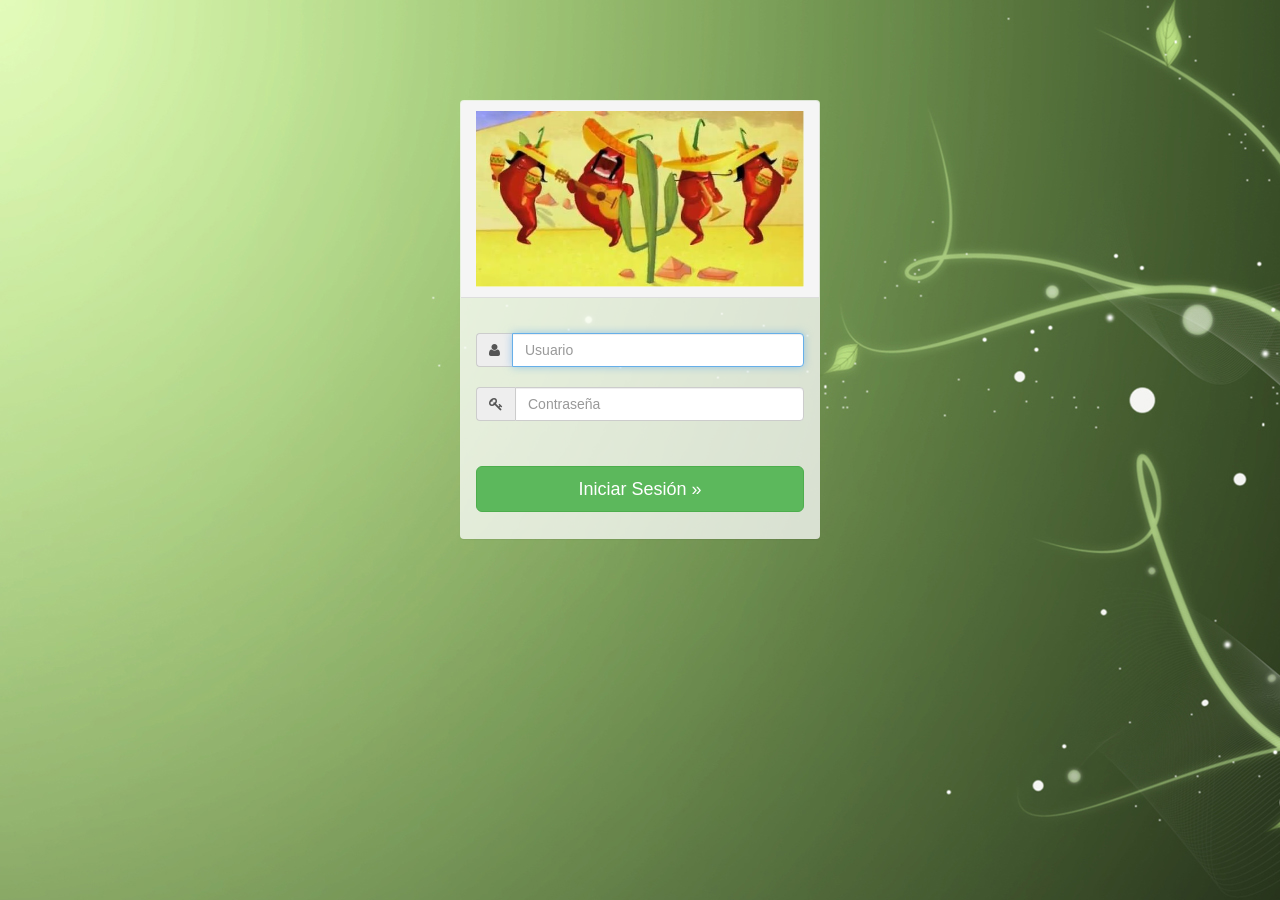
<file: index.html>
<!DOCTYPE html>
<html>
<head>
	<meta charset="UTF-8">
	<title>Inicio</title>

	<link rel="shortcut icon" href="ico/favicon.ico">
	<link rel="stylesheet" href="https://maxcdn.bootstrapcdn.com/font-awesome/4.5.0/css/font-awesome.min.css">
	<link rel="stylesheet" href="font-awesome/css/font-awesome.css">
	<link rel="stylesheet" href="../plugins/jqueryui/jquery-ui.css">
	<link rel="stylesheet" href="css/bootstrap.css">
	<link rel="stylesheet" href="css/style.css">
</head>
<body>
	<form method="post" id="login">
		<div class="container">
			<div class="row vertical-offset-100">
				<div class="col-md-4 col-md-offset-4">
					<div class="panel panel-default">
		                <div class="panel-heading">                                
		                    <div class="row-fluid user-row">
		                        <img src="css/img/o.jpg" class="img-responsive"/>
		                    </div>
		                </div>
	                    <div class="panel-body">
	                        <form accept-charset="UTF-8" role="form" class="form-signin">
	                            <fieldset>
	                                <label class="panel-login"></label>
	                                <div class="input-group">
	                                	<i class="fa fa-fw fa-user input-group-addon"></i>
	                                	<input class="form-control" placeholder="Usuario" id="username" name="username" type="text">
	                                </div><br>
	                                <div class="ui-widget" id="errornombre">
										<div class="ui-corner-all">
											<p>
												<i class="fa fa-fw fa-warning icon-red"></i>
												<strong>ERROR: </strong>DEBE INGRESAR UN USUARIO.
											</p>
										</div>
									</div>
	                                <div class="input-group">
	                                	<i class="fa fa-fw fa-key input-group-addon"></i>
	                                	<input class="form-control" placeholder="Contraseña" id="password" name="password" type="password">
	                                </div>
	                                <div class="ui-widget" id="errorpass">
										<div class="ui-corner-all">
											<p>
												<i class="fa fa-fw fa-warning icon-red"></i>
												<strong>ERROR: </strong>DEBE INGRESAR UN CONTRASEÑA.
											</p>
										</div>
									</div>
	                                <br></br>
	                                <input class="btn btn-lg btn-success btn-block" type="button" id="btnLogin" value="Iniciar Sesión »">
	                            </fieldset>
	                        </form>
	                    </div>
					</div>
				</div>
			</div>
		</div>
	</form>
	<div id="error" title="Advertencia">
		<span class="fa fa-fw fa-warning icon-red"></span>
		<center><strong>Usuario O Contraseña Incorrecto.</strong></center>
	</div>
	<div id="full" title="Advertencia">
		<span class="fa fa-fw fa-info icon-red"></span>
		<center><strong>Debe Llenar Todos Los Campos.</strong></center>
	</div>
</body>
	<script src="plugins/jquery.js"></script>
	<script src="js/login.js"></script>
	<script src="../plugins/jqueryui/jquery-ui.min.js"></script>
</html>
</file>
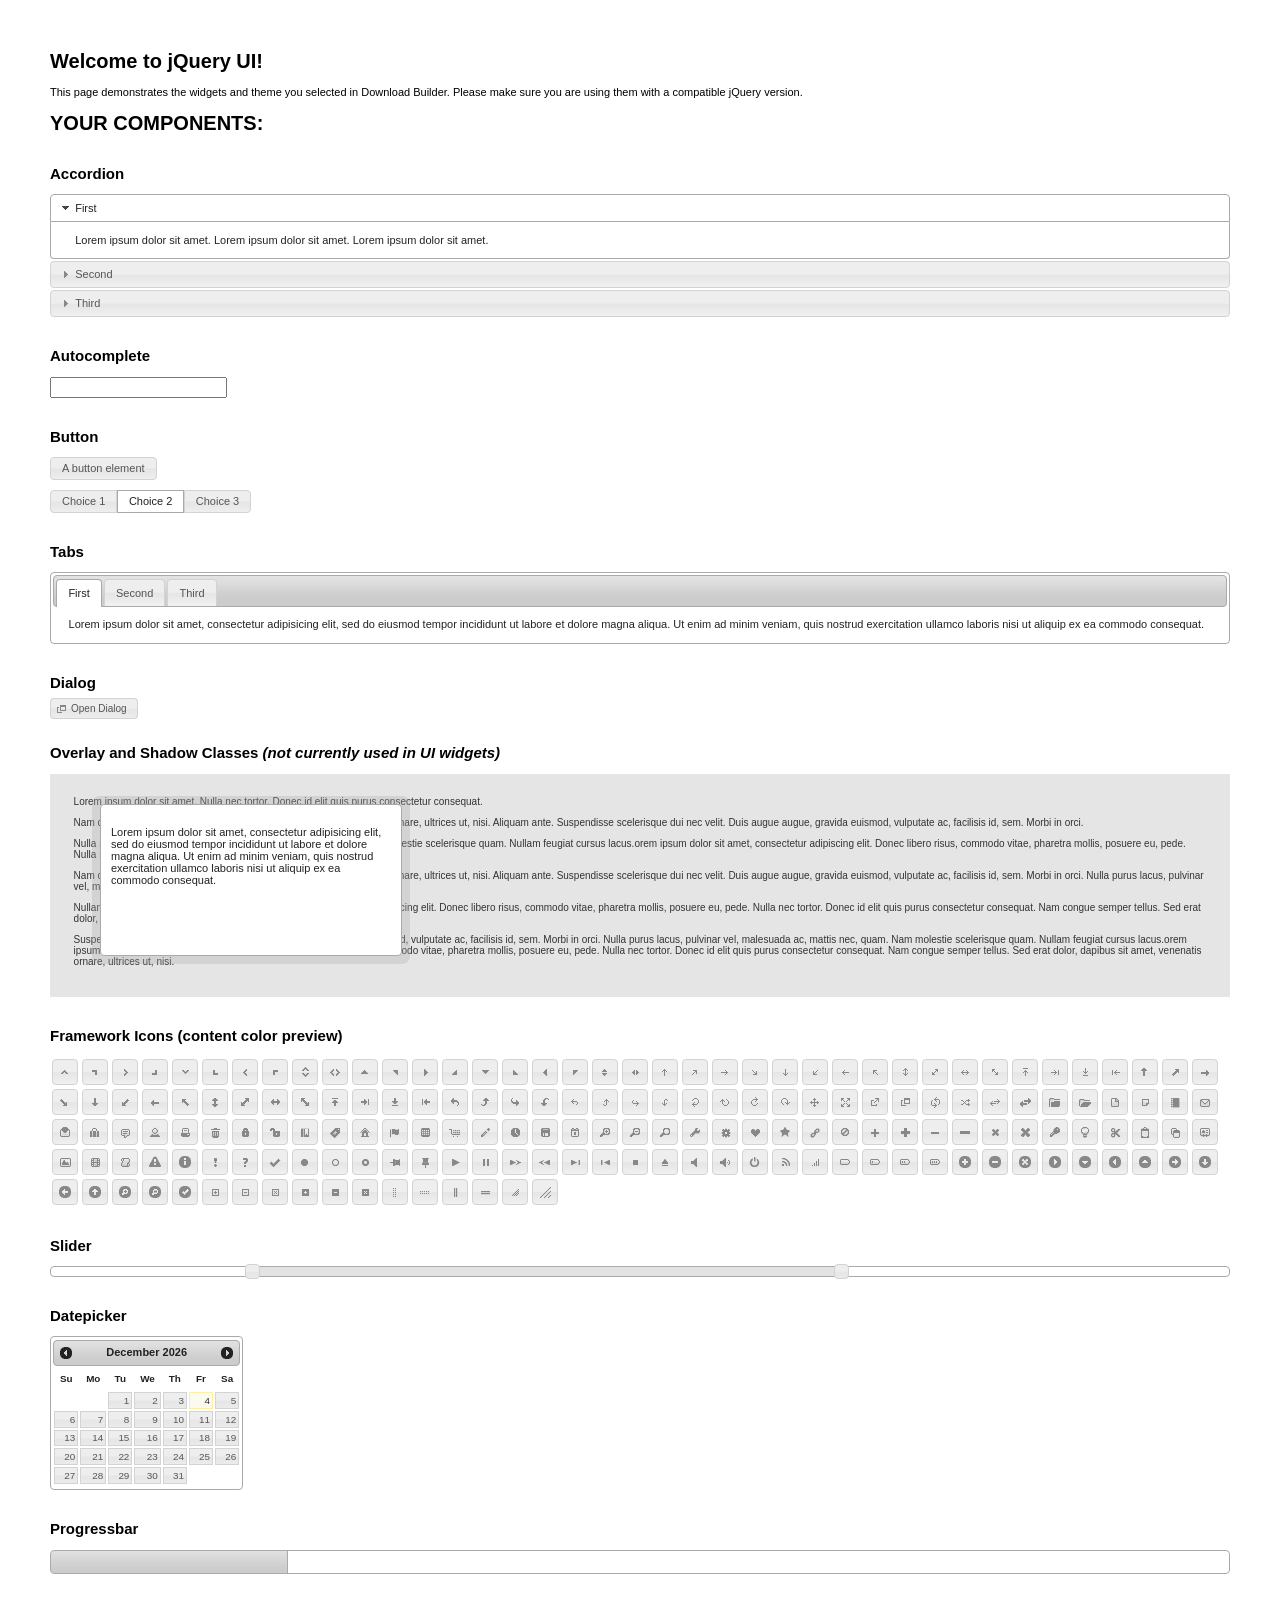
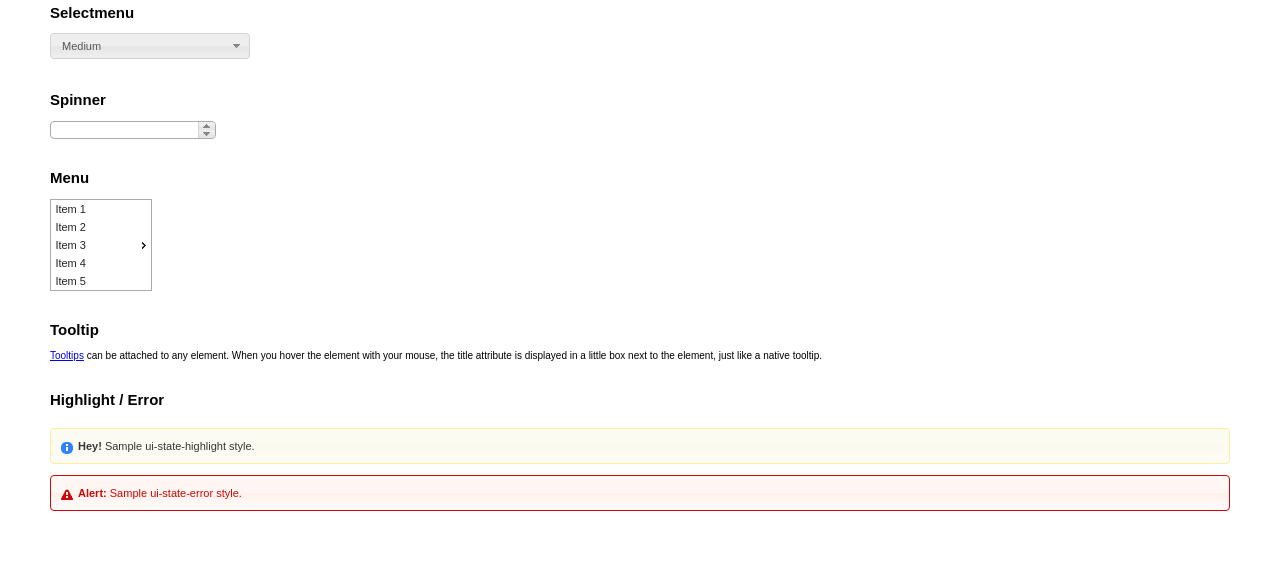
<file: plugins/jqueryui/index.html>
<!doctype html>
<html lang="us">
<head>
	<meta charset="utf-8">
	<title>jQuery UI Example Page</title>
	<link href="jquery-ui.css" rel="stylesheet">
	<style>
	body{
		font: 62.5% "Trebuchet MS", sans-serif;
		margin: 50px;
	}
	.demoHeaders {
		margin-top: 2em;
	}
	#dialog-link {
		padding: .4em 1em .4em 20px;
		text-decoration: none;
		position: relative;
	}
	#dialog-link span.ui-icon {
		margin: 0 5px 0 0;
		position: absolute;
		left: .2em;
		top: 50%;
		margin-top: -8px;
	}
	#icons {
		margin: 0;
		padding: 0;
	}
	#icons li {
		margin: 2px;
		position: relative;
		padding: 4px 0;
		cursor: pointer;
		float: left;
		list-style: none;
	}
	#icons span.ui-icon {
		float: left;
		margin: 0 4px;
	}
	.fakewindowcontain .ui-widget-overlay {
		position: absolute;
	}
	select {
		width: 200px;
	}
	</style>
</head>
<body>

<h1>Welcome to jQuery UI!</h1>

<div class="ui-widget">
	<p>This page demonstrates the widgets and theme you selected in Download Builder. Please make sure you are using them with a compatible jQuery version.</p>
</div>

<h1>YOUR COMPONENTS:</h1>


<!-- Accordion -->
<h2 class="demoHeaders">Accordion</h2>
<div id="accordion">
	<h3>First</h3>
	<div>Lorem ipsum dolor sit amet. Lorem ipsum dolor sit amet. Lorem ipsum dolor sit amet.</div>
	<h3>Second</h3>
	<div>Phasellus mattis tincidunt nibh.</div>
	<h3>Third</h3>
	<div>Nam dui erat, auctor a, dignissim quis.</div>
</div>



<!-- Autocomplete -->
<h2 class="demoHeaders">Autocomplete</h2>
<div>
	<input id="autocomplete" title="type &quot;a&quot;">
</div>



<!-- Button -->
<h2 class="demoHeaders">Button</h2>
<button id="button">A button element</button>
<form style="margin-top: 1em;">
	<div id="radioset">
		<input type="radio" id="radio1" name="radio"><label for="radio1">Choice 1</label>
		<input type="radio" id="radio2" name="radio" checked="checked"><label for="radio2">Choice 2</label>
		<input type="radio" id="radio3" name="radio"><label for="radio3">Choice 3</label>
	</div>
</form>



<!-- Tabs -->
<h2 class="demoHeaders">Tabs</h2>
<div id="tabs">
	<ul>
		<li><a href="#tabs-1">First</a></li>
		<li><a href="#tabs-2">Second</a></li>
		<li><a href="#tabs-3">Third</a></li>
	</ul>
	<div id="tabs-1">Lorem ipsum dolor sit amet, consectetur adipisicing elit, sed do eiusmod tempor incididunt ut labore et dolore magna aliqua. Ut enim ad minim veniam, quis nostrud exercitation ullamco laboris nisi ut aliquip ex ea commodo consequat.</div>
	<div id="tabs-2">Phasellus mattis tincidunt nibh. Cras orci urna, blandit id, pretium vel, aliquet ornare, felis. Maecenas scelerisque sem non nisl. Fusce sed lorem in enim dictum bibendum.</div>
	<div id="tabs-3">Nam dui erat, auctor a, dignissim quis, sollicitudin eu, felis. Pellentesque nisi urna, interdum eget, sagittis et, consequat vestibulum, lacus. Mauris porttitor ullamcorper augue.</div>
</div>



<!-- Dialog NOTE: Dialog is not generated by UI in this demo so it can be visually styled in themeroller-->
<h2 class="demoHeaders">Dialog</h2>
<p><a href="#" id="dialog-link" class="ui-state-default ui-corner-all"><span class="ui-icon ui-icon-newwin"></span>Open Dialog</a></p>

<h2 class="demoHeaders">Overlay and Shadow Classes <em>(not currently used in UI widgets)</em></h2>
<div style="position: relative; width: 96%; height: 200px; padding:1% 2%; overflow:hidden;" class="fakewindowcontain">
	<p>Lorem ipsum dolor sit amet,  Nulla nec tortor. Donec id elit quis purus consectetur consequat. </p><p>Nam congue semper tellus. Sed erat dolor, dapibus sit amet, venenatis ornare, ultrices ut, nisi. Aliquam ante. Suspendisse scelerisque dui nec velit. Duis augue augue, gravida euismod, vulputate ac, facilisis id, sem. Morbi in orci. </p><p>Nulla purus lacus, pulvinar vel, malesuada ac, mattis nec, quam. Nam molestie scelerisque quam. Nullam feugiat cursus lacus.orem ipsum dolor sit amet, consectetur adipiscing elit. Donec libero risus, commodo vitae, pharetra mollis, posuere eu, pede. Nulla nec tortor. Donec id elit quis purus consectetur consequat. </p><p>Nam congue semper tellus. Sed erat dolor, dapibus sit amet, venenatis ornare, ultrices ut, nisi. Aliquam ante. Suspendisse scelerisque dui nec velit. Duis augue augue, gravida euismod, vulputate ac, facilisis id, sem. Morbi in orci. Nulla purus lacus, pulvinar vel, malesuada ac, mattis nec, quam. Nam molestie scelerisque quam. </p><p>Nullam feugiat cursus lacus.orem ipsum dolor sit amet, consectetur adipiscing elit. Donec libero risus, commodo vitae, pharetra mollis, posuere eu, pede. Nulla nec tortor. Donec id elit quis purus consectetur consequat. Nam congue semper tellus. Sed erat dolor, dapibus sit amet, venenatis ornare, ultrices ut, nisi. Aliquam ante. </p><p>Suspendisse scelerisque dui nec velit. Duis augue augue, gravida euismod, vulputate ac, facilisis id, sem. Morbi in orci. Nulla purus lacus, pulvinar vel, malesuada ac, mattis nec, quam. Nam molestie scelerisque quam. Nullam feugiat cursus lacus.orem ipsum dolor sit amet, consectetur adipiscing elit. Donec libero risus, commodo vitae, pharetra mollis, posuere eu, pede. Nulla nec tortor. Donec id elit quis purus consectetur consequat. Nam congue semper tellus. Sed erat dolor, dapibus sit amet, venenatis ornare, ultrices ut, nisi. </p>

	<!-- ui-dialog -->
	<div class="ui-overlay"><div class="ui-widget-overlay"></div><div class="ui-widget-shadow ui-corner-all" style="width: 302px; height: 152px; position: absolute; left: 50px; top: 30px;"></div></div>
	<div style="position: absolute; width: 280px; height: 130px;left: 50px; top: 30px; padding: 10px;" class="ui-widget ui-widget-content ui-corner-all">
		<div class="ui-dialog-content ui-widget-content" style="background: none; border: 0;">
			<p>Lorem ipsum dolor sit amet, consectetur adipisicing elit, sed do eiusmod tempor incididunt ut labore et dolore magna aliqua. Ut enim ad minim veniam, quis nostrud exercitation ullamco laboris nisi ut aliquip ex ea commodo consequat.</p>
		</div>
	</div>

</div>

<!-- ui-dialog -->
<div id="dialog" title="Dialog Title">
	<p>Lorem ipsum dolor sit amet, consectetur adipisicing elit, sed do eiusmod tempor incididunt ut labore et dolore magna aliqua. Ut enim ad minim veniam, quis nostrud exercitation ullamco laboris nisi ut aliquip ex ea commodo consequat.</p>
</div>



<h2 class="demoHeaders">Framework Icons (content color preview)</h2>
<ul id="icons" class="ui-widget ui-helper-clearfix">
	<li class="ui-state-default ui-corner-all" title=".ui-icon-carat-1-n"><span class="ui-icon ui-icon-carat-1-n"></span></li>
	<li class="ui-state-default ui-corner-all" title=".ui-icon-carat-1-ne"><span class="ui-icon ui-icon-carat-1-ne"></span></li>
	<li class="ui-state-default ui-corner-all" title=".ui-icon-carat-1-e"><span class="ui-icon ui-icon-carat-1-e"></span></li>
	<li class="ui-state-default ui-corner-all" title=".ui-icon-carat-1-se"><span class="ui-icon ui-icon-carat-1-se"></span></li>
	<li class="ui-state-default ui-corner-all" title=".ui-icon-carat-1-s"><span class="ui-icon ui-icon-carat-1-s"></span></li>
	<li class="ui-state-default ui-corner-all" title=".ui-icon-carat-1-sw"><span class="ui-icon ui-icon-carat-1-sw"></span></li>
	<li class="ui-state-default ui-corner-all" title=".ui-icon-carat-1-w"><span class="ui-icon ui-icon-carat-1-w"></span></li>
	<li class="ui-state-default ui-corner-all" title=".ui-icon-carat-1-nw"><span class="ui-icon ui-icon-carat-1-nw"></span></li>
	<li class="ui-state-default ui-corner-all" title=".ui-icon-carat-2-n-s"><span class="ui-icon ui-icon-carat-2-n-s"></span></li>
	<li class="ui-state-default ui-corner-all" title=".ui-icon-carat-2-e-w"><span class="ui-icon ui-icon-carat-2-e-w"></span></li>
	<li class="ui-state-default ui-corner-all" title=".ui-icon-triangle-1-n"><span class="ui-icon ui-icon-triangle-1-n"></span></li>
	<li class="ui-state-default ui-corner-all" title=".ui-icon-triangle-1-ne"><span class="ui-icon ui-icon-triangle-1-ne"></span></li>
	<li class="ui-state-default ui-corner-all" title=".ui-icon-triangle-1-e"><span class="ui-icon ui-icon-triangle-1-e"></span></li>
	<li class="ui-state-default ui-corner-all" title=".ui-icon-triangle-1-se"><span class="ui-icon ui-icon-triangle-1-se"></span></li>
	<li class="ui-state-default ui-corner-all" title=".ui-icon-triangle-1-s"><span class="ui-icon ui-icon-triangle-1-s"></span></li>
	<li class="ui-state-default ui-corner-all" title=".ui-icon-triangle-1-sw"><span class="ui-icon ui-icon-triangle-1-sw"></span></li>
	<li class="ui-state-default ui-corner-all" title=".ui-icon-triangle-1-w"><span class="ui-icon ui-icon-triangle-1-w"></span></li>
	<li class="ui-state-default ui-corner-all" title=".ui-icon-triangle-1-nw"><span class="ui-icon ui-icon-triangle-1-nw"></span></li>
	<li class="ui-state-default ui-corner-all" title=".ui-icon-triangle-2-n-s"><span class="ui-icon ui-icon-triangle-2-n-s"></span></li>
	<li class="ui-state-default ui-corner-all" title=".ui-icon-triangle-2-e-w"><span class="ui-icon ui-icon-triangle-2-e-w"></span></li>
	<li class="ui-state-default ui-corner-all" title=".ui-icon-arrow-1-n"><span class="ui-icon ui-icon-arrow-1-n"></span></li>
	<li class="ui-state-default ui-corner-all" title=".ui-icon-arrow-1-ne"><span class="ui-icon ui-icon-arrow-1-ne"></span></li>
	<li class="ui-state-default ui-corner-all" title=".ui-icon-arrow-1-e"><span class="ui-icon ui-icon-arrow-1-e"></span></li>
	<li class="ui-state-default ui-corner-all" title=".ui-icon-arrow-1-se"><span class="ui-icon ui-icon-arrow-1-se"></span></li>
	<li class="ui-state-default ui-corner-all" title=".ui-icon-arrow-1-s"><span class="ui-icon ui-icon-arrow-1-s"></span></li>
	<li class="ui-state-default ui-corner-all" title=".ui-icon-arrow-1-sw"><span class="ui-icon ui-icon-arrow-1-sw"></span></li>
	<li class="ui-state-default ui-corner-all" title=".ui-icon-arrow-1-w"><span class="ui-icon ui-icon-arrow-1-w"></span></li>
	<li class="ui-state-default ui-corner-all" title=".ui-icon-arrow-1-nw"><span class="ui-icon ui-icon-arrow-1-nw"></span></li>
	<li class="ui-state-default ui-corner-all" title=".ui-icon-arrow-2-n-s"><span class="ui-icon ui-icon-arrow-2-n-s"></span></li>
	<li class="ui-state-default ui-corner-all" title=".ui-icon-arrow-2-ne-sw"><span class="ui-icon ui-icon-arrow-2-ne-sw"></span></li>
	<li class="ui-state-default ui-corner-all" title=".ui-icon-arrow-2-e-w"><span class="ui-icon ui-icon-arrow-2-e-w"></span></li>
	<li class="ui-state-default ui-corner-all" title=".ui-icon-arrow-2-se-nw"><span class="ui-icon ui-icon-arrow-2-se-nw"></span></li>
	<li class="ui-state-default ui-corner-all" title=".ui-icon-arrowstop-1-n"><span class="ui-icon ui-icon-arrowstop-1-n"></span></li>
	<li class="ui-state-default ui-corner-all" title=".ui-icon-arrowstop-1-e"><span class="ui-icon ui-icon-arrowstop-1-e"></span></li>
	<li class="ui-state-default ui-corner-all" title=".ui-icon-arrowstop-1-s"><span class="ui-icon ui-icon-arrowstop-1-s"></span></li>
	<li class="ui-state-default ui-corner-all" title=".ui-icon-arrowstop-1-w"><span class="ui-icon ui-icon-arrowstop-1-w"></span></li>
	<li class="ui-state-default ui-corner-all" title=".ui-icon-arrowthick-1-n"><span class="ui-icon ui-icon-arrowthick-1-n"></span></li>
	<li class="ui-state-default ui-corner-all" title=".ui-icon-arrowthick-1-ne"><span class="ui-icon ui-icon-arrowthick-1-ne"></span></li>
	<li class="ui-state-default ui-corner-all" title=".ui-icon-arrowthick-1-e"><span class="ui-icon ui-icon-arrowthick-1-e"></span></li>
	<li class="ui-state-default ui-corner-all" title=".ui-icon-arrowthick-1-se"><span class="ui-icon ui-icon-arrowthick-1-se"></span></li>
	<li class="ui-state-default ui-corner-all" title=".ui-icon-arrowthick-1-s"><span class="ui-icon ui-icon-arrowthick-1-s"></span></li>
	<li class="ui-state-default ui-corner-all" title=".ui-icon-arrowthick-1-sw"><span class="ui-icon ui-icon-arrowthick-1-sw"></span></li>
	<li class="ui-state-default ui-corner-all" title=".ui-icon-arrowthick-1-w"><span class="ui-icon ui-icon-arrowthick-1-w"></span></li>
	<li class="ui-state-default ui-corner-all" title=".ui-icon-arrowthick-1-nw"><span class="ui-icon ui-icon-arrowthick-1-nw"></span></li>
	<li class="ui-state-default ui-corner-all" title=".ui-icon-arrowthick-2-n-s"><span class="ui-icon ui-icon-arrowthick-2-n-s"></span></li>
	<li class="ui-state-default ui-corner-all" title=".ui-icon-arrowthick-2-ne-sw"><span class="ui-icon ui-icon-arrowthick-2-ne-sw"></span></li>
	<li class="ui-state-default ui-corner-all" title=".ui-icon-arrowthick-2-e-w"><span class="ui-icon ui-icon-arrowthick-2-e-w"></span></li>
	<li class="ui-state-default ui-corner-all" title=".ui-icon-arrowthick-2-se-nw"><span class="ui-icon ui-icon-arrowthick-2-se-nw"></span></li>
	<li class="ui-state-default ui-corner-all" title=".ui-icon-arrowthickstop-1-n"><span class="ui-icon ui-icon-arrowthickstop-1-n"></span></li>
	<li class="ui-state-default ui-corner-all" title=".ui-icon-arrowthickstop-1-e"><span class="ui-icon ui-icon-arrowthickstop-1-e"></span></li>
	<li class="ui-state-default ui-corner-all" title=".ui-icon-arrowthickstop-1-s"><span class="ui-icon ui-icon-arrowthickstop-1-s"></span></li>
	<li class="ui-state-default ui-corner-all" title=".ui-icon-arrowthickstop-1-w"><span class="ui-icon ui-icon-arrowthickstop-1-w"></span></li>
	<li class="ui-state-default ui-corner-all" title=".ui-icon-arrowreturnthick-1-w"><span class="ui-icon ui-icon-arrowreturnthick-1-w"></span></li>
	<li class="ui-state-default ui-corner-all" title=".ui-icon-arrowreturnthick-1-n"><span class="ui-icon ui-icon-arrowreturnthick-1-n"></span></li>
	<li class="ui-state-default ui-corner-all" title=".ui-icon-arrowreturnthick-1-e"><span class="ui-icon ui-icon-arrowreturnthick-1-e"></span></li>
	<li class="ui-state-default ui-corner-all" title=".ui-icon-arrowreturnthick-1-s"><span class="ui-icon ui-icon-arrowreturnthick-1-s"></span></li>
	<li class="ui-state-default ui-corner-all" title=".ui-icon-arrowreturn-1-w"><span class="ui-icon ui-icon-arrowreturn-1-w"></span></li>
	<li class="ui-state-default ui-corner-all" title=".ui-icon-arrowreturn-1-n"><span class="ui-icon ui-icon-arrowreturn-1-n"></span></li>
	<li class="ui-state-default ui-corner-all" title=".ui-icon-arrowreturn-1-e"><span class="ui-icon ui-icon-arrowreturn-1-e"></span></li>
	<li class="ui-state-default ui-corner-all" title=".ui-icon-arrowreturn-1-s"><span class="ui-icon ui-icon-arrowreturn-1-s"></span></li>
	<li class="ui-state-default ui-corner-all" title=".ui-icon-arrowrefresh-1-w"><span class="ui-icon ui-icon-arrowrefresh-1-w"></span></li>
	<li class="ui-state-default ui-corner-all" title=".ui-icon-arrowrefresh-1-n"><span class="ui-icon ui-icon-arrowrefresh-1-n"></span></li>
	<li class="ui-state-default ui-corner-all" title=".ui-icon-arrowrefresh-1-e"><span class="ui-icon ui-icon-arrowrefresh-1-e"></span></li>
	<li class="ui-state-default ui-corner-all" title=".ui-icon-arrowrefresh-1-s"><span class="ui-icon ui-icon-arrowrefresh-1-s"></span></li>
	<li class="ui-state-default ui-corner-all" title=".ui-icon-arrow-4"><span class="ui-icon ui-icon-arrow-4"></span></li>
	<li class="ui-state-default ui-corner-all" title=".ui-icon-arrow-4-diag"><span class="ui-icon ui-icon-arrow-4-diag"></span></li>
	<li class="ui-state-default ui-corner-all" title=".ui-icon-extlink"><span class="ui-icon ui-icon-extlink"></span></li>
	<li class="ui-state-default ui-corner-all" title=".ui-icon-newwin"><span class="ui-icon ui-icon-newwin"></span></li>
	<li class="ui-state-default ui-corner-all" title=".ui-icon-refresh"><span class="ui-icon ui-icon-refresh"></span></li>
	<li class="ui-state-default ui-corner-all" title=".ui-icon-shuffle"><span class="ui-icon ui-icon-shuffle"></span></li>
	<li class="ui-state-default ui-corner-all" title=".ui-icon-transfer-e-w"><span class="ui-icon ui-icon-transfer-e-w"></span></li>
	<li class="ui-state-default ui-corner-all" title=".ui-icon-transferthick-e-w"><span class="ui-icon ui-icon-transferthick-e-w"></span></li>
	<li class="ui-state-default ui-corner-all" title=".ui-icon-folder-collapsed"><span class="ui-icon ui-icon-folder-collapsed"></span></li>
	<li class="ui-state-default ui-corner-all" title=".ui-icon-folder-open"><span class="ui-icon ui-icon-folder-open"></span></li>
	<li class="ui-state-default ui-corner-all" title=".ui-icon-document"><span class="ui-icon ui-icon-document"></span></li>
	<li class="ui-state-default ui-corner-all" title=".ui-icon-document-b"><span class="ui-icon ui-icon-document-b"></span></li>
	<li class="ui-state-default ui-corner-all" title=".ui-icon-note"><span class="ui-icon ui-icon-note"></span></li>
	<li class="ui-state-default ui-corner-all" title=".ui-icon-mail-closed"><span class="ui-icon ui-icon-mail-closed"></span></li>
	<li class="ui-state-default ui-corner-all" title=".ui-icon-mail-open"><span class="ui-icon ui-icon-mail-open"></span></li>
	<li class="ui-state-default ui-corner-all" title=".ui-icon-suitcase"><span class="ui-icon ui-icon-suitcase"></span></li>
	<li class="ui-state-default ui-corner-all" title=".ui-icon-comment"><span class="ui-icon ui-icon-comment"></span></li>
	<li class="ui-state-default ui-corner-all" title=".ui-icon-person"><span class="ui-icon ui-icon-person"></span></li>
	<li class="ui-state-default ui-corner-all" title=".ui-icon-print"><span class="ui-icon ui-icon-print"></span></li>
	<li class="ui-state-default ui-corner-all" title=".ui-icon-trash"><span class="ui-icon ui-icon-trash"></span></li>
	<li class="ui-state-default ui-corner-all" title=".ui-icon-locked"><span class="ui-icon ui-icon-locked"></span></li>
	<li class="ui-state-default ui-corner-all" title=".ui-icon-unlocked"><span class="ui-icon ui-icon-unlocked"></span></li>
	<li class="ui-state-default ui-corner-all" title=".ui-icon-bookmark"><span class="ui-icon ui-icon-bookmark"></span></li>
	<li class="ui-state-default ui-corner-all" title=".ui-icon-tag"><span class="ui-icon ui-icon-tag"></span></li>
	<li class="ui-state-default ui-corner-all" title=".ui-icon-home"><span class="ui-icon ui-icon-home"></span></li>
	<li class="ui-state-default ui-corner-all" title=".ui-icon-flag"><span class="ui-icon ui-icon-flag"></span></li>
	<li class="ui-state-default ui-corner-all" title=".ui-icon-calculator"><span class="ui-icon ui-icon-calculator"></span></li>
	<li class="ui-state-default ui-corner-all" title=".ui-icon-cart"><span class="ui-icon ui-icon-cart"></span></li>
	<li class="ui-state-default ui-corner-all" title=".ui-icon-pencil"><span class="ui-icon ui-icon-pencil"></span></li>
	<li class="ui-state-default ui-corner-all" title=".ui-icon-clock"><span class="ui-icon ui-icon-clock"></span></li>
	<li class="ui-state-default ui-corner-all" title=".ui-icon-disk"><span class="ui-icon ui-icon-disk"></span></li>
	<li class="ui-state-default ui-corner-all" title=".ui-icon-calendar"><span class="ui-icon ui-icon-calendar"></span></li>
	<li class="ui-state-default ui-corner-all" title=".ui-icon-zoomin"><span class="ui-icon ui-icon-zoomin"></span></li>
	<li class="ui-state-default ui-corner-all" title=".ui-icon-zoomout"><span class="ui-icon ui-icon-zoomout"></span></li>
	<li class="ui-state-default ui-corner-all" title=".ui-icon-search"><span class="ui-icon ui-icon-search"></span></li>
	<li class="ui-state-default ui-corner-all" title=".ui-icon-wrench"><span class="ui-icon ui-icon-wrench"></span></li>
	<li class="ui-state-default ui-corner-all" title=".ui-icon-gear"><span class="ui-icon ui-icon-gear"></span></li>
	<li class="ui-state-default ui-corner-all" title=".ui-icon-heart"><span class="ui-icon ui-icon-heart"></span></li>
	<li class="ui-state-default ui-corner-all" title=".ui-icon-star"><span class="ui-icon ui-icon-star"></span></li>
	<li class="ui-state-default ui-corner-all" title=".ui-icon-link"><span class="ui-icon ui-icon-link"></span></li>
	<li class="ui-state-default ui-corner-all" title=".ui-icon-cancel"><span class="ui-icon ui-icon-cancel"></span></li>
	<li class="ui-state-default ui-corner-all" title=".ui-icon-plus"><span class="ui-icon ui-icon-plus"></span></li>
	<li class="ui-state-default ui-corner-all" title=".ui-icon-plusthick"><span class="ui-icon ui-icon-plusthick"></span></li>
	<li class="ui-state-default ui-corner-all" title=".ui-icon-minus"><span class="ui-icon ui-icon-minus"></span></li>
	<li class="ui-state-default ui-corner-all" title=".ui-icon-minusthick"><span class="ui-icon ui-icon-minusthick"></span></li>
	<li class="ui-state-default ui-corner-all" title=".ui-icon-close"><span class="ui-icon ui-icon-close"></span></li>
	<li class="ui-state-default ui-corner-all" title=".ui-icon-closethick"><span class="ui-icon ui-icon-closethick"></span></li>
	<li class="ui-state-default ui-corner-all" title=".ui-icon-key"><span class="ui-icon ui-icon-key"></span></li>
	<li class="ui-state-default ui-corner-all" title=".ui-icon-lightbulb"><span class="ui-icon ui-icon-lightbulb"></span></li>
	<li class="ui-state-default ui-corner-all" title=".ui-icon-scissors"><span class="ui-icon ui-icon-scissors"></span></li>
	<li class="ui-state-default ui-corner-all" title=".ui-icon-clipboard"><span class="ui-icon ui-icon-clipboard"></span></li>
	<li class="ui-state-default ui-corner-all" title=".ui-icon-copy"><span class="ui-icon ui-icon-copy"></span></li>
	<li class="ui-state-default ui-corner-all" title=".ui-icon-contact"><span class="ui-icon ui-icon-contact"></span></li>
	<li class="ui-state-default ui-corner-all" title=".ui-icon-image"><span class="ui-icon ui-icon-image"></span></li>
	<li class="ui-state-default ui-corner-all" title=".ui-icon-video"><span class="ui-icon ui-icon-video"></span></li>
	<li class="ui-state-default ui-corner-all" title=".ui-icon-script"><span class="ui-icon ui-icon-script"></span></li>
	<li class="ui-state-default ui-corner-all" title=".ui-icon-alert"><span class="ui-icon ui-icon-alert"></span></li>
	<li class="ui-state-default ui-corner-all" title=".ui-icon-info"><span class="ui-icon ui-icon-info"></span></li>
	<li class="ui-state-default ui-corner-all" title=".ui-icon-notice"><span class="ui-icon ui-icon-notice"></span></li>
	<li class="ui-state-default ui-corner-all" title=".ui-icon-help"><span class="ui-icon ui-icon-help"></span></li>
	<li class="ui-state-default ui-corner-all" title=".ui-icon-check"><span class="ui-icon ui-icon-check"></span></li>
	<li class="ui-state-default ui-corner-all" title=".ui-icon-bullet"><span class="ui-icon ui-icon-bullet"></span></li>
	<li class="ui-state-default ui-corner-all" title=".ui-icon-radio-off"><span class="ui-icon ui-icon-radio-off"></span></li>
	<li class="ui-state-default ui-corner-all" title=".ui-icon-radio-on"><span class="ui-icon ui-icon-radio-on"></span></li>
	<li class="ui-state-default ui-corner-all" title=".ui-icon-pin-w"><span class="ui-icon ui-icon-pin-w"></span></li>
	<li class="ui-state-default ui-corner-all" title=".ui-icon-pin-s"><span class="ui-icon ui-icon-pin-s"></span></li>
	<li class="ui-state-default ui-corner-all" title=".ui-icon-play"><span class="ui-icon ui-icon-play"></span></li>
	<li class="ui-state-default ui-corner-all" title=".ui-icon-pause"><span class="ui-icon ui-icon-pause"></span></li>
	<li class="ui-state-default ui-corner-all" title=".ui-icon-seek-next"><span class="ui-icon ui-icon-seek-next"></span></li>
	<li class="ui-state-default ui-corner-all" title=".ui-icon-seek-prev"><span class="ui-icon ui-icon-seek-prev"></span></li>
	<li class="ui-state-default ui-corner-all" title=".ui-icon-seek-end"><span class="ui-icon ui-icon-seek-end"></span></li>
	<li class="ui-state-default ui-corner-all" title=".ui-icon-seek-first"><span class="ui-icon ui-icon-seek-first"></span></li>
	<li class="ui-state-default ui-corner-all" title=".ui-icon-stop"><span class="ui-icon ui-icon-stop"></span></li>
	<li class="ui-state-default ui-corner-all" title=".ui-icon-eject"><span class="ui-icon ui-icon-eject"></span></li>
	<li class="ui-state-default ui-corner-all" title=".ui-icon-volume-off"><span class="ui-icon ui-icon-volume-off"></span></li>
	<li class="ui-state-default ui-corner-all" title=".ui-icon-volume-on"><span class="ui-icon ui-icon-volume-on"></span></li>
	<li class="ui-state-default ui-corner-all" title=".ui-icon-power"><span class="ui-icon ui-icon-power"></span></li>
	<li class="ui-state-default ui-corner-all" title=".ui-icon-signal-diag"><span class="ui-icon ui-icon-signal-diag"></span></li>
	<li class="ui-state-default ui-corner-all" title=".ui-icon-signal"><span class="ui-icon ui-icon-signal"></span></li>
	<li class="ui-state-default ui-corner-all" title=".ui-icon-battery-0"><span class="ui-icon ui-icon-battery-0"></span></li>
	<li class="ui-state-default ui-corner-all" title=".ui-icon-battery-1"><span class="ui-icon ui-icon-battery-1"></span></li>
	<li class="ui-state-default ui-corner-all" title=".ui-icon-battery-2"><span class="ui-icon ui-icon-battery-2"></span></li>
	<li class="ui-state-default ui-corner-all" title=".ui-icon-battery-3"><span class="ui-icon ui-icon-battery-3"></span></li>
	<li class="ui-state-default ui-corner-all" title=".ui-icon-circle-plus"><span class="ui-icon ui-icon-circle-plus"></span></li>
	<li class="ui-state-default ui-corner-all" title=".ui-icon-circle-minus"><span class="ui-icon ui-icon-circle-minus"></span></li>
	<li class="ui-state-default ui-corner-all" title=".ui-icon-circle-close"><span class="ui-icon ui-icon-circle-close"></span></li>
	<li class="ui-state-default ui-corner-all" title=".ui-icon-circle-triangle-e"><span class="ui-icon ui-icon-circle-triangle-e"></span></li>
	<li class="ui-state-default ui-corner-all" title=".ui-icon-circle-triangle-s"><span class="ui-icon ui-icon-circle-triangle-s"></span></li>
	<li class="ui-state-default ui-corner-all" title=".ui-icon-circle-triangle-w"><span class="ui-icon ui-icon-circle-triangle-w"></span></li>
	<li class="ui-state-default ui-corner-all" title=".ui-icon-circle-triangle-n"><span class="ui-icon ui-icon-circle-triangle-n"></span></li>
	<li class="ui-state-default ui-corner-all" title=".ui-icon-circle-arrow-e"><span class="ui-icon ui-icon-circle-arrow-e"></span></li>
	<li class="ui-state-default ui-corner-all" title=".ui-icon-circle-arrow-s"><span class="ui-icon ui-icon-circle-arrow-s"></span></li>
	<li class="ui-state-default ui-corner-all" title=".ui-icon-circle-arrow-w"><span class="ui-icon ui-icon-circle-arrow-w"></span></li>
	<li class="ui-state-default ui-corner-all" title=".ui-icon-circle-arrow-n"><span class="ui-icon ui-icon-circle-arrow-n"></span></li>
	<li class="ui-state-default ui-corner-all" title=".ui-icon-circle-zoomin"><span class="ui-icon ui-icon-circle-zoomin"></span></li>
	<li class="ui-state-default ui-corner-all" title=".ui-icon-circle-zoomout"><span class="ui-icon ui-icon-circle-zoomout"></span></li>
	<li class="ui-state-default ui-corner-all" title=".ui-icon-circle-check"><span class="ui-icon ui-icon-circle-check"></span></li>
	<li class="ui-state-default ui-corner-all" title=".ui-icon-circlesmall-plus"><span class="ui-icon ui-icon-circlesmall-plus"></span></li>
	<li class="ui-state-default ui-corner-all" title=".ui-icon-circlesmall-minus"><span class="ui-icon ui-icon-circlesmall-minus"></span></li>
	<li class="ui-state-default ui-corner-all" title=".ui-icon-circlesmall-close"><span class="ui-icon ui-icon-circlesmall-close"></span></li>
	<li class="ui-state-default ui-corner-all" title=".ui-icon-squaresmall-plus"><span class="ui-icon ui-icon-squaresmall-plus"></span></li>
	<li class="ui-state-default ui-corner-all" title=".ui-icon-squaresmall-minus"><span class="ui-icon ui-icon-squaresmall-minus"></span></li>
	<li class="ui-state-default ui-corner-all" title=".ui-icon-squaresmall-close"><span class="ui-icon ui-icon-squaresmall-close"></span></li>
	<li class="ui-state-default ui-corner-all" title=".ui-icon-grip-dotted-vertical"><span class="ui-icon ui-icon-grip-dotted-vertical"></span></li>
	<li class="ui-state-default ui-corner-all" title=".ui-icon-grip-dotted-horizontal"><span class="ui-icon ui-icon-grip-dotted-horizontal"></span></li>
	<li class="ui-state-default ui-corner-all" title=".ui-icon-grip-solid-vertical"><span class="ui-icon ui-icon-grip-solid-vertical"></span></li>
	<li class="ui-state-default ui-corner-all" title=".ui-icon-grip-solid-horizontal"><span class="ui-icon ui-icon-grip-solid-horizontal"></span></li>
	<li class="ui-state-default ui-corner-all" title=".ui-icon-gripsmall-diagonal-se"><span class="ui-icon ui-icon-gripsmall-diagonal-se"></span></li>
	<li class="ui-state-default ui-corner-all" title=".ui-icon-grip-diagonal-se"><span class="ui-icon ui-icon-grip-diagonal-se"></span></li>
</ul>


<!-- Slider -->
<h2 class="demoHeaders">Slider</h2>
<div id="slider"></div>



<!-- Datepicker -->
<h2 class="demoHeaders">Datepicker</h2>
<div id="datepicker"></div>



<!-- Progressbar -->
<h2 class="demoHeaders">Progressbar</h2>
<div id="progressbar"></div>



<!-- Progressbar -->
<h2 class="demoHeaders">Selectmenu</h2>
<select id="selectmenu">
	<option>Slower</option>
	<option>Slow</option>
	<option selected="selected">Medium</option>
	<option>Fast</option>
	<option>Faster</option>
</select>



<!-- Spinner -->
<h2 class="demoHeaders">Spinner</h2>
<input id="spinner">



<!-- Menu -->
<h2 class="demoHeaders">Menu</h2>
<ul style="width:100px;" id="menu">
	<li>Item 1</li>
	<li>Item 2</li>
	<li>Item 3
		<ul>
			<li>Item 3-1</li>
			<li>Item 3-2</li>
			<li>Item 3-3</li>
			<li>Item 3-4</li>
			<li>Item 3-5</li>
		</ul>
	</li>
	<li>Item 4</li>
	<li>Item 5</li>
</ul>



<!-- Tooltip -->
<h2 class="demoHeaders">Tooltip</h2>
<p id="tooltip">
	<a href="#" title="That&apos;s what this widget is">Tooltips</a> can be attached to any element. When you hover
the element with your mouse, the title attribute is displayed in a little box next to the element, just like a native tooltip.
</p>


<!-- Highlight / Error -->
<h2 class="demoHeaders">Highlight / Error</h2>
<div class="ui-widget">
	<div class="ui-state-highlight ui-corner-all" style="margin-top: 20px; padding: 0 .7em;">
		<p><span class="ui-icon ui-icon-info" style="float: left; margin-right: .3em;"></span>
		<strong>Hey!</strong> Sample ui-state-highlight style.</p>
	</div>
</div>
<br>
<div class="ui-widget">
	<div class="ui-state-error ui-corner-all" style="padding: 0 .7em;">
		<p><span class="ui-icon ui-icon-alert" style="float: left; margin-right: .3em;"></span>
		<strong>Alert:</strong> Sample ui-state-error style.</p>
	</div>
</div>

<script src="external/jquery/jquery.js"></script>
<script src="jquery-ui.js"></script>
<script>

$( "#accordion" ).accordion();



var availableTags = [
	"ActionScript",
	"AppleScript",
	"Asp",
	"BASIC",
	"C",
	"C++",
	"Clojure",
	"COBOL",
	"ColdFusion",
	"Erlang",
	"Fortran",
	"Groovy",
	"Haskell",
	"Java",
	"JavaScript",
	"Lisp",
	"Perl",
	"PHP",
	"Python",
	"Ruby",
	"Scala",
	"Scheme"
];
$( "#autocomplete" ).autocomplete({
	source: availableTags
});



$( "#button" ).button();
$( "#radioset" ).buttonset();



$( "#tabs" ).tabs();



$( "#dialog" ).dialog({
	autoOpen: false,
	width: 400,
	buttons: [
		{
			text: "Ok",
			click: function() {
				$( this ).dialog( "close" );
			}
		},
		{
			text: "Cancel",
			click: function() {
				$( this ).dialog( "close" );
			}
		}
	]
});

// Link to open the dialog
$( "#dialog-link" ).click(function( event ) {
	$( "#dialog" ).dialog( "open" );
	event.preventDefault();
});



$( "#datepicker" ).datepicker({
	inline: true
});



$( "#slider" ).slider({
	range: true,
	values: [ 17, 67 ]
});



$( "#progressbar" ).progressbar({
	value: 20
});



$( "#spinner" ).spinner();



$( "#menu" ).menu();



$( "#tooltip" ).tooltip();



$( "#selectmenu" ).selectmenu();


// Hover states on the static widgets
$( "#dialog-link, #icons li" ).hover(
	function() {
		$( this ).addClass( "ui-state-hover" );
	},
	function() {
		$( this ).removeClass( "ui-state-hover" );
	}
);
</script>
</body>
</html>
</file>
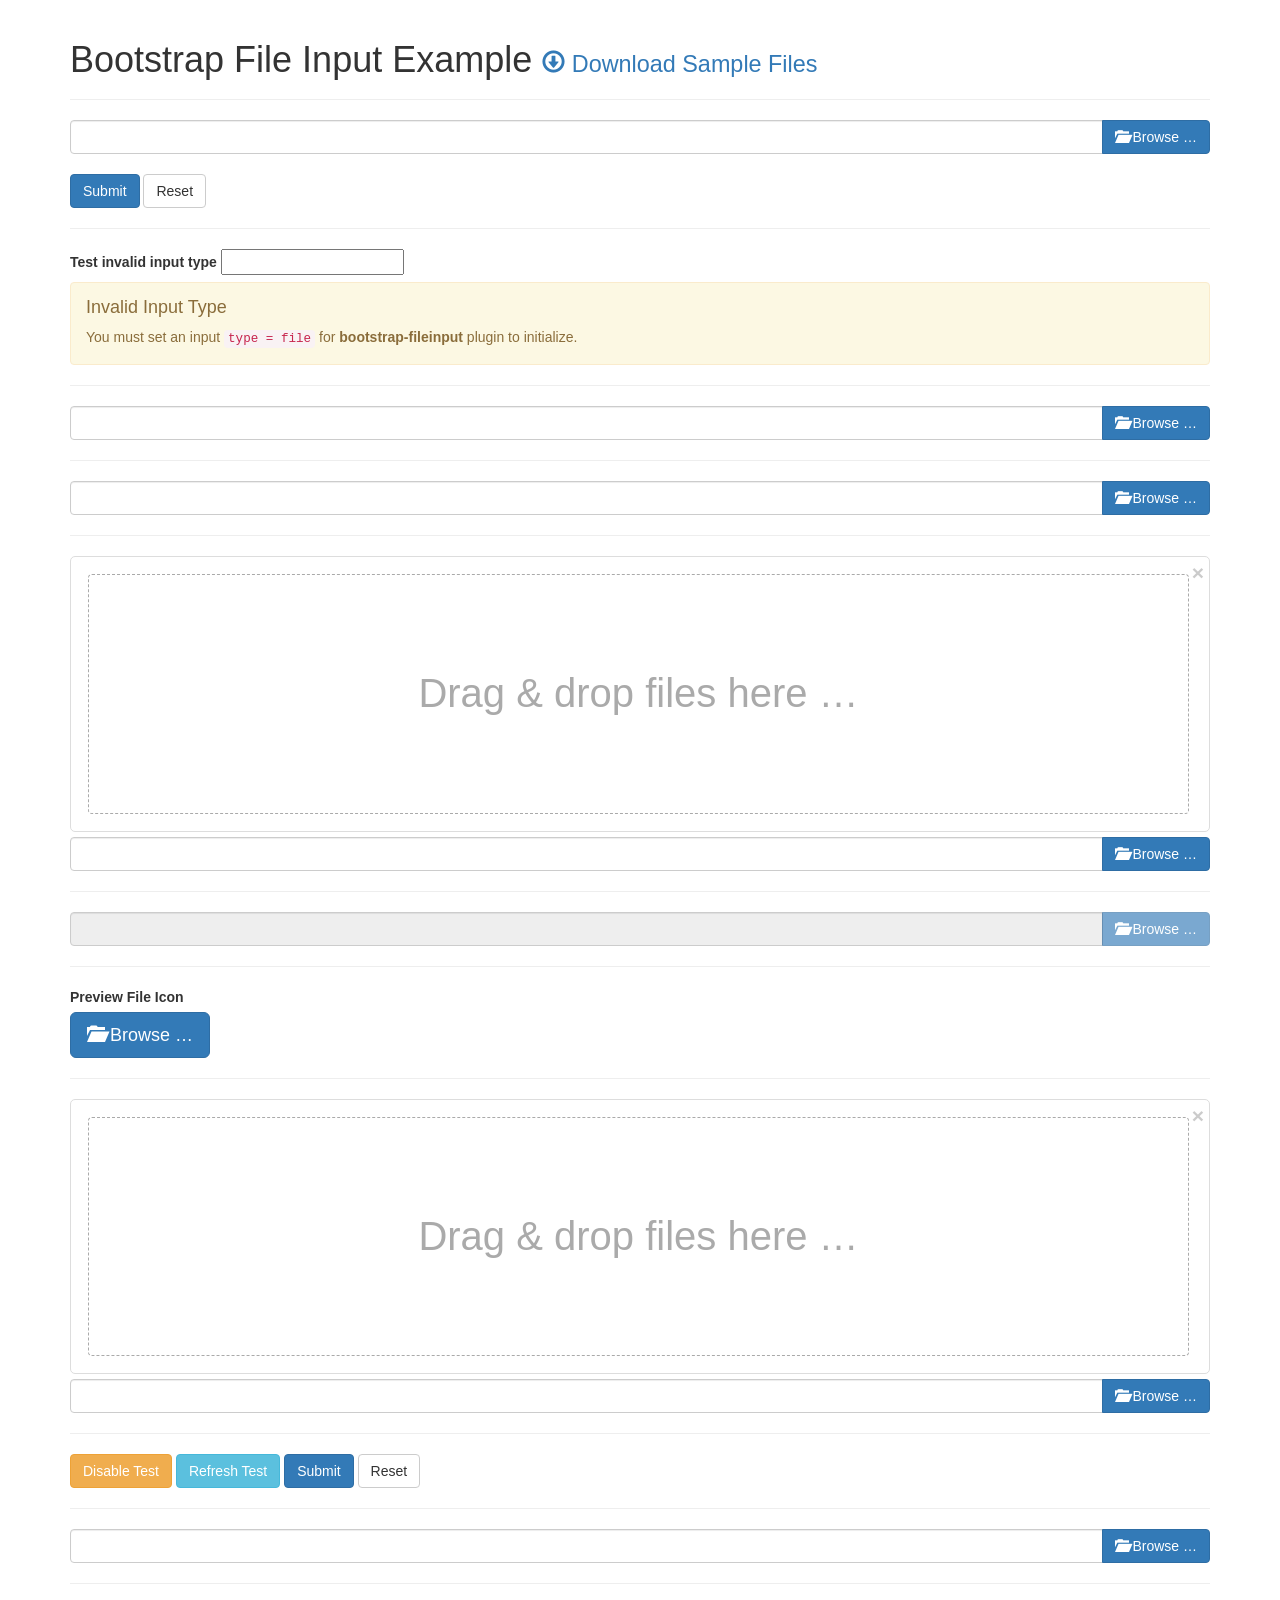
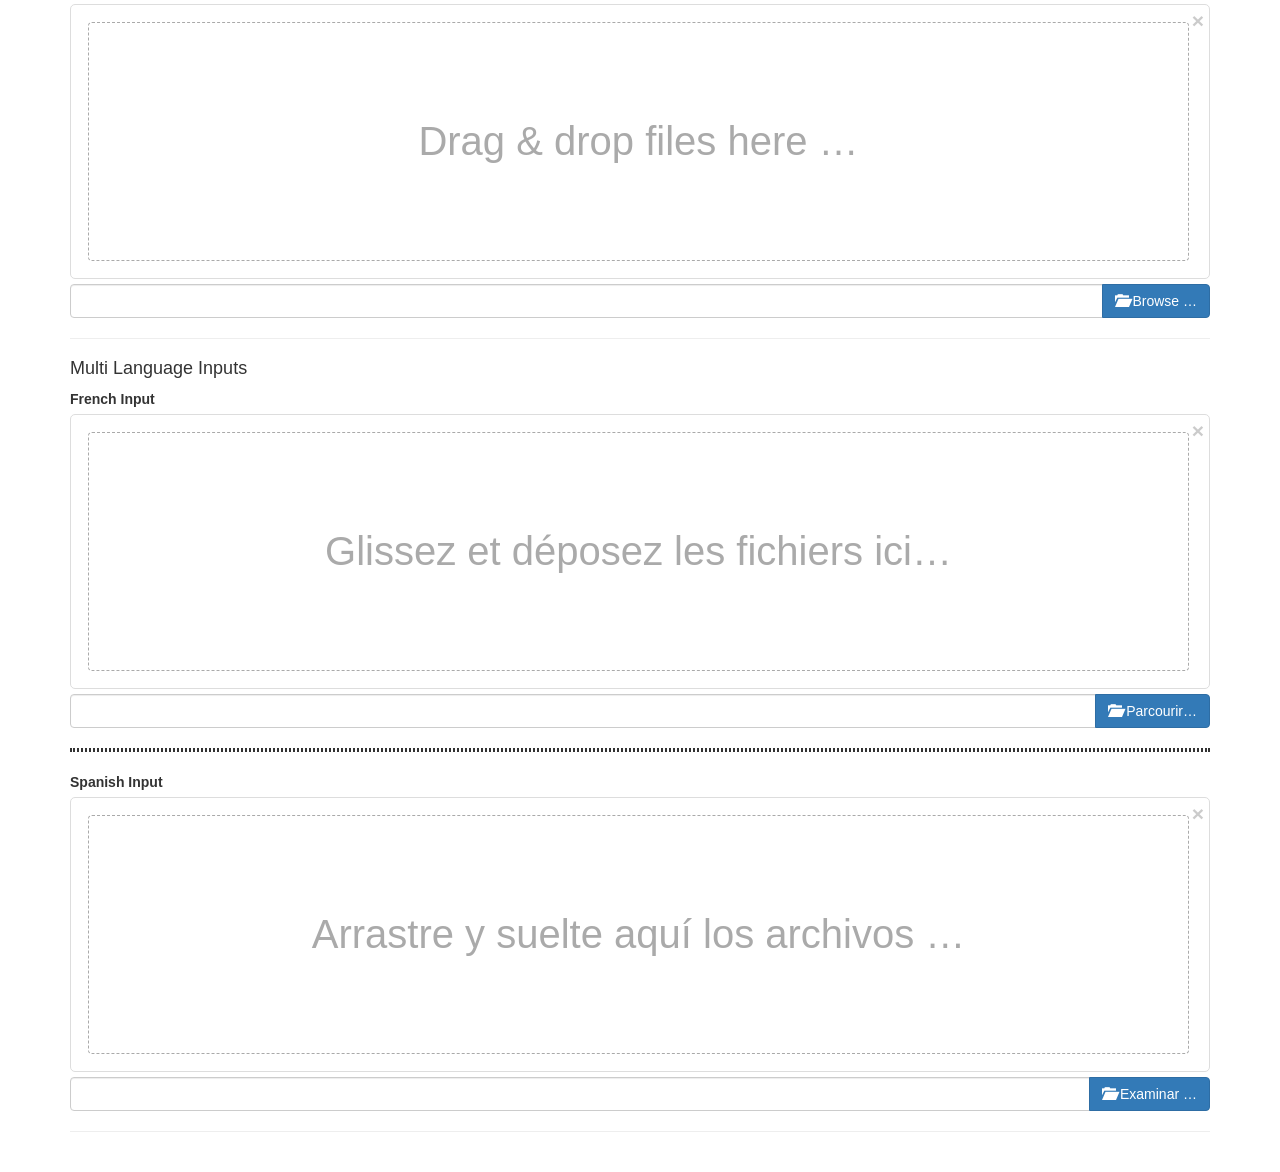
<file: plugins/fileinput/examples/index.html>
<!DOCTYPE html>
<!-- release v4.3.1, copyright 2014 - 2015 Kartik Visweswaran -->
<html lang="en">
    <head>
        <meta charset="UTF-8"/>
        <title>Krajee JQuery Plugins - &copy; Kartik</title>
        <link href="https://maxcdn.bootstrapcdn.com/bootstrap/3.3.4/css/bootstrap.min.css" rel="stylesheet">
        <link href="../css/fileinput.css" media="all" rel="stylesheet" type="text/css" />
        <script src="http://ajax.googleapis.com/ajax/libs/jquery/2.1.1/jquery.min.js"></script>
        <script src="../js/fileinput.js" type="text/javascript"></script>
        <script src="../js/fileinput_locale_fr.js" type="text/javascript"></script>
        <script src="../js/fileinput_locale_es.js" type="text/javascript"></script>
        <script src="https://maxcdn.bootstrapcdn.com/bootstrap/3.3.4/js/bootstrap.min.js" type="text/javascript"></script>
    </head>
    <body>
        <div class="container kv-main">
            <div class="page-header">
            <h1>Bootstrap File Input Example <small><a href="https://github.com/kartik-v/bootstrap-fileinput-samples"><i class="glyphicon glyphicon-download"></i> Download Sample Files</a></small></h1>
            </div>
            <form enctype="multipart/form-data">
                <input id="file-0a" class="file" type="file" multiple data-min-file-count="1">
                <br>
                <button type="submit" class="btn btn-primary">Submit</button>
                <button type="reset" class="btn btn-default">Reset</button>
            </form>
            <hr>
            <form enctype="multipart/form-data">
                <label>Test invalid input type</label>
                <input id="file-0b" class="file" type="text" multiple data-min-file-count="1">
                <script>
                $(document).on('ready', function(){$("#file-0b").fileinput();});
                </script>
            </form>
            <hr>
            <form enctype="multipart/form-data">
                <input id="file-0a" class="file" type="file" multiple data-min-file-count="3">
                <hr>
                 <div class="form-group">
                    <input id="file-0b" class="file" type="file">
                </div>
                <hr>
                <div class="form-group">
                    <input id="file-1" type="file" multiple class="file" data-overwrite-initial="false" data-min-file-count="2">
                </div>
                <hr>
                <div class="form-group">
                    <input id="file-2" type="file" class="file" readonly data-show-upload="false">
                </div> 
                <hr>
                <div class="form-group">
                    <label>Preview File Icon</label>
                    <input id="file-3" type="file" multiple=true>
                </div>
                <hr>
                <div class="form-group">
                    <input id="file-4" type="file" class="file" data-upload-url="#">
                </div>
                <hr>
                <div class="form-group">
                    <button class="btn btn-warning" type="button">Disable Test</button>
                    <button class="btn btn-info" type="reset">Refresh Test</button>
                    <button class="btn btn-primary">Submit</button>
                    <button class="btn btn-default" type="reset">Reset</button>
                </div>
                <hr>
                <div class="form-group">
                    <input type="file" class="file" id="test-upload" multiple>
                    <div id="errorBlock" class="help-block"></div>
                </div>
                <hr>
                <div class="form-group">
                    <input id="file-5" class="file" type="file" multiple data-preview-file-type="any" data-upload-url="#">
                </div>
            </form>
            
            
            <hr>
            <h4>Multi Language Inputs</h4>
            <form enctype="multipart/form-data">
                <label>French Input</label>
                <input id="file-fr" name="file-fr[]" type="file" multiple>
                <hr style="border: 2px dotted">
                <label>Spanish Input</label>
                <input id="file-es" name="file-es[]" type="file" multiple>
            </form>
            <hr>
            <br>
        </div>
    </body>
	<script>
    $('#file-fr').fileinput({
        language: 'fr',
        uploadUrl: '#',
        allowedFileExtensions : ['jpg', 'png','gif'],
    });
    $('#file-es').fileinput({
        language: 'es',
        uploadUrl: '#',
        allowedFileExtensions : ['jpg', 'png','gif'],
    });
    $("#file-0").fileinput({
        'allowedFileExtensions' : ['jpg', 'png','gif'],
    });
    $("#file-1").fileinput({
        uploadUrl: '#', // you must set a valid URL here else you will get an error
        allowedFileExtensions : ['jpg', 'png','gif'],
        overwriteInitial: false,
        maxFileSize: 1000,
        maxFilesNum: 10,
        //allowedFileTypes: ['image', 'video', 'flash'],
        slugCallback: function(filename) {
            return filename.replace('(', '_').replace(']', '_');
        }
	});
    /*
    $(".file").on('fileselect', function(event, n, l) {
        alert('File Selected. Name: ' + l + ', Num: ' + n);
    });
    */
	$("#file-3").fileinput({
		showUpload: false,
		showCaption: false,
		browseClass: "btn btn-primary btn-lg",
		fileType: "any",
        previewFileIcon: "<i class='glyphicon glyphicon-king'></i>"
	});
	$("#file-4").fileinput({
		uploadExtraData: {kvId: '10'}
	});
    $(".btn-warning").on('click', function() {
        if ($('#file-4').attr('disabled')) {
            $('#file-4').fileinput('enable');
        } else {
            $('#file-4').fileinput('disable');
        }
    });    
    $(".btn-info").on('click', function() {
        $('#file-4').fileinput('refresh', {previewClass:'bg-info'});
    });
    /*
    $('#file-4').on('fileselectnone', function() {
        alert('Huh! You selected no files.');
    });
    $('#file-4').on('filebrowse', function() {
        alert('File browse clicked for #file-4');
    });
    */
    $(document).ready(function() {
        $("#test-upload").fileinput({
            'showPreview' : false,
            'allowedFileExtensions' : ['jpg', 'png','gif'],
            'elErrorContainer': '#errorBlock'
        });
        /*
        $("#test-upload").on('fileloaded', function(event, file, previewId, index) {
            alert('i = ' + index + ', id = ' + previewId + ', file = ' + file.name);
        });
        */
    });
	</script>
</html>
</file>
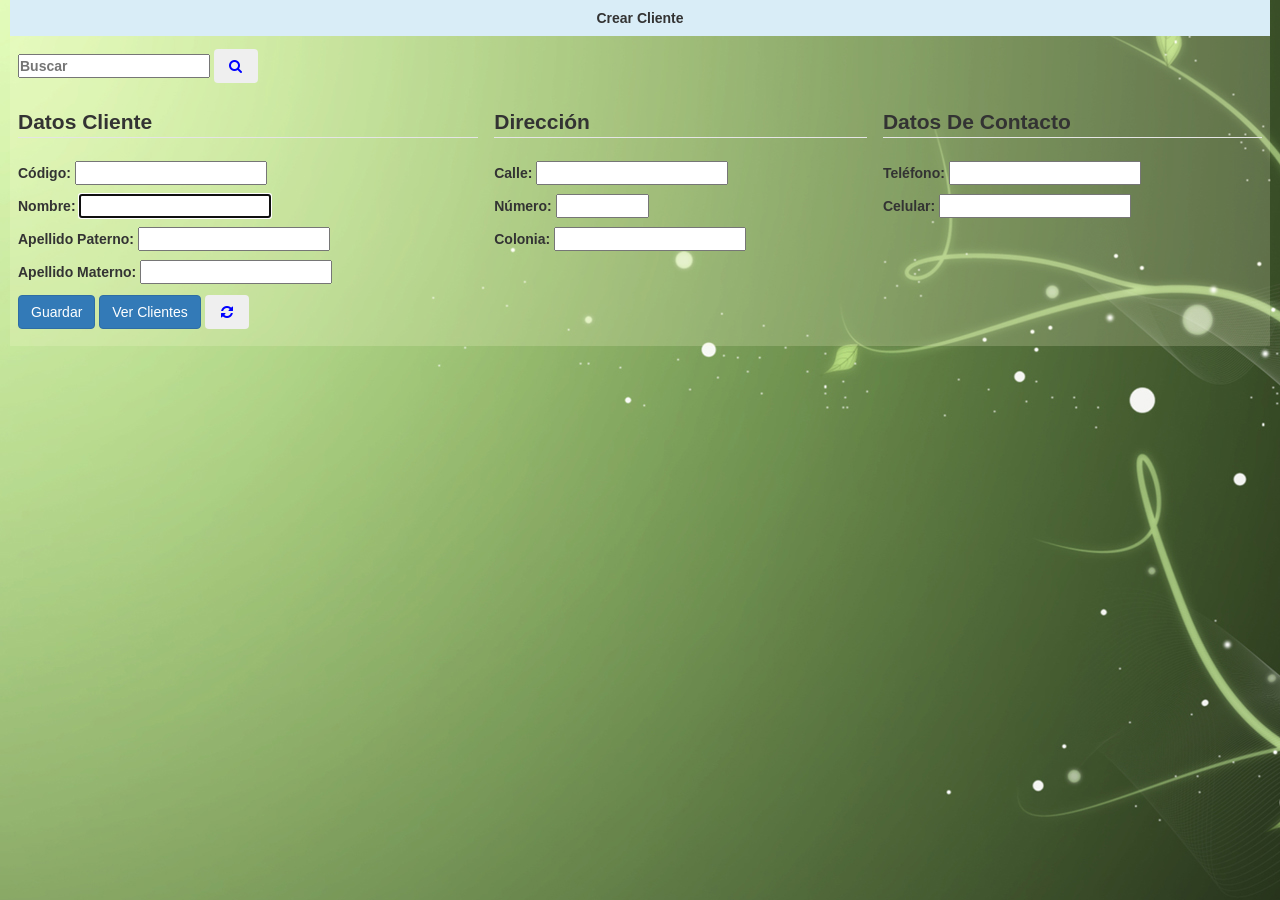
<file: pages/CrearCliente.html>
<!DOCTYPE html>
<html>
<head>
	<meta charset="UTF-8">
	<title>Crear Cliente</title>

	<link rel="stylesheet" href="https://maxcdn.bootstrapcdn.com/font-awesome/4.5.0/css/font-awesome.min.css">
	<link rel="stylesheet" href="../font-awesome/css/font-awesome.css">
	<link rel="stylesheet" href="../plugins/jqueryui/jquery-ui.css">
	<link rel="stylesheet" href="../css/bootstrap.css">
	<link rel="stylesheet" href="../css/style.css">

</head>
<body>
<form method="post" name="cliente" id="cliente">
	<table class="table" border="0">
		<tr class="info">
			<td colspan="4"><center><strong>Crear Cliente</strong></center></td>
		</tr>
		<tr>
			<td>
				<input type="text" name="buscar" id="buscar" placeholder="Buscar">
				<button type="button" class="btn" id="btnSearch">
					<i class="fa fa-fw fa-search icon-blue"></i>
				</button>	
			</td>
		</tr>
		<tr>
			<td>
				<fieldset>
					<legend>Datos Cliente</legend>
					<label for="textfield">Código: </label>
					<input type="text" name="id" id="id" readonly="true"><br>
					<label for="textfield">Nombre: </label>
					<div class="ui-widget" id="errornombre">
						<div class="ui-corner-all">
					    	<p>
					      		<i class="fa fa-fw fa-warning icon-red"></i>
					      		<strong>ERROR: </strong>DEBE INGRESAR UN NOMBRE.
					    	</p>
					  	</div>
					</div>
					<input type="text" name="nombre" id="nombre" class="letras" maxlength="20"><br>
					<label for="textfield">Apellido Paterno: </label>
					<input type="text" name="apaterno" id="apaterno" class="letras" maxlength="30"><br>
					<div class="ui-widget" id="errorapaterno">
						<div class="ui-corner-all">
					    	<p>
					      		<i class="fa fa-fw fa-warning icon-red"></i>
					      		<strong>ERROR: </strong>DEBE INGRESAR UN APELLIDO PATERNO.
					    	</p>
					  	</div>
					</div>
					<label for="textfield">Apellido Materno: </label>
					<input type="text" name="amaterno" id="amaterno" class="letras" maxlength="30"><br>
					<div class="ui-widget" id="erroramaterno">
						<div class="ui-corner-all">
					    	<p>
					      		<i class="fa fa-fw fa-warning icon-red"></i>
					      		<strong>ERROR: </strong>DEBE INGRESAR UN APELLIDO MATERNO.
					    	</p>
					  	</div>
					</div>
					<button id="btnSave" type="button" class="btn btn-primary">Guardar</button>
					<button id="btnUpdate" type="button" class="btn btn-primary">Actualizar</button>
					<button id="btnGo" type="button" class="btn btn-primary">Ver Clientes</button>
					<button id="refresh" type="reset" class="btn">
						<i class="fa fa-fw fa-refresh icon-blue"></i>
					</button>
				</fieldset>
			</td>
			<td>
				<fieldset>
					<legend>Dirección</legend>
					<label for="textfield">Calle: </label>
					<input type="text" id="calle" name="calle" class="letras" maxlength="20"><br>
					<div class="ui-widget" id="errorcalle">
						<div class="ui-corner-all">
							<p>
								<i class="fa fa-fw fa-warning icon-red"></i>
								<strong>ERROR: </strong>DEBE INGRESAR UNA CALLE
							</p>
						</div>
					</div>
					<label for="textfield">Número: </label>
					<input type="text" id="num" name="num" min="0" class="is" maxlength="6"><br>
					<div class="ui-widget" id="errornum">
						<div class="ui-corner-all">
							<p>
								<i class="fa fa-fw fa-warning icon-red"></i>
								<strong>ERROR: </strong>DEBE INGRESAR UN NÚMERO
							</p>
						</div>
					</div>
					<label for="textfield">Colonia: </label>
					<input type="text" id="col" name="col" class="letras" maxlength="30"><br>
					<div class="ui-widget" id="errorcol">
						<div class="ui-corner-all">
							<p>
								<i class="fa fa-fw fa-warning icon-red"></i>
								<strong>ERROR: </strong>DEBE INGRESAR UNA COLONIA
							</p>
						</div>
					</div>
				</fieldset>
			</td>
			<td>
				<fieldset>
					<legend>Datos De Contacto</legend>
					<label for="textfield">Teléfono: </label>
					<input type="tel" id="tel" name="tel" maxlength="10"><br>
					<label for="textfield">Celular: </label>
					<input type="tel" id="cel" name="cel" maxlength="10"><br>
					<div class="ui-widget" id="errorcel">
						<div class="ui-corner-all">
					    	<p>
					      		<i class="fa fa-fw fa-warning icon-red"></i>
					      		<strong>ERROR: </strong>DEBE INGRESAR UN CELULAR.
					    	</p>
					  	</div>
					</div>
				</fieldset>
			</td>
		</tr>
	</table>
</form>
	<div id="carga">
		<img src="../css/img/ajax-loader2.gif">
	</div>
	<div id="error" title="Advertencia">
		<span class="fa fa-fw fa-warning icon-red"></span>
		<center><strong>Error Al Guardar Cliente.</strong></center>
	</div>
	<div id="mensajealta" title="Información Guardada">
		<span class="fa fa-fw fa-check-circle icon-blue"></span>
		<center><strong>Cliente Guardado Con Éxito.</strong></center>
	</div>
	<div id="upd" title="Información Guardada">
		<span class="fa fa-fw fa-check-circle icon-blue"></span>
		<center><strong>Cliente Actualizado Con Éxito.</strong></center>
	</div>
	<div id="existe" title="Advertencia">
		<span class="fa fa-fw fa-warning icon-red"></span>
		<center><strong>El Cliente Ya Existe.</strong></center>
	</div>
	<div id="full" title="Advertencia">
		<span class="fa fa-fw fa-info icon-red"></span>
		<center><strong>Debe Llenar Todos Los Campos.</strong></center>
	</div>
	<div id="letras" title="Advertencia">
		<span class="fa fa-fw fa-info icon-red"></span>
		<center><strong>Solo Se Permiten Letras.</strong></center>
	</div>
	<script src="../plugins/jquery.js"></script>
	<script src="../js/bootstrap/bootstrap.min.js"></script>
	<script src="../js/cliente.js"></script>
	<script src="../plugins/jqueryui/jquery-ui.min.js"></script>
</body>
</html>
</file>
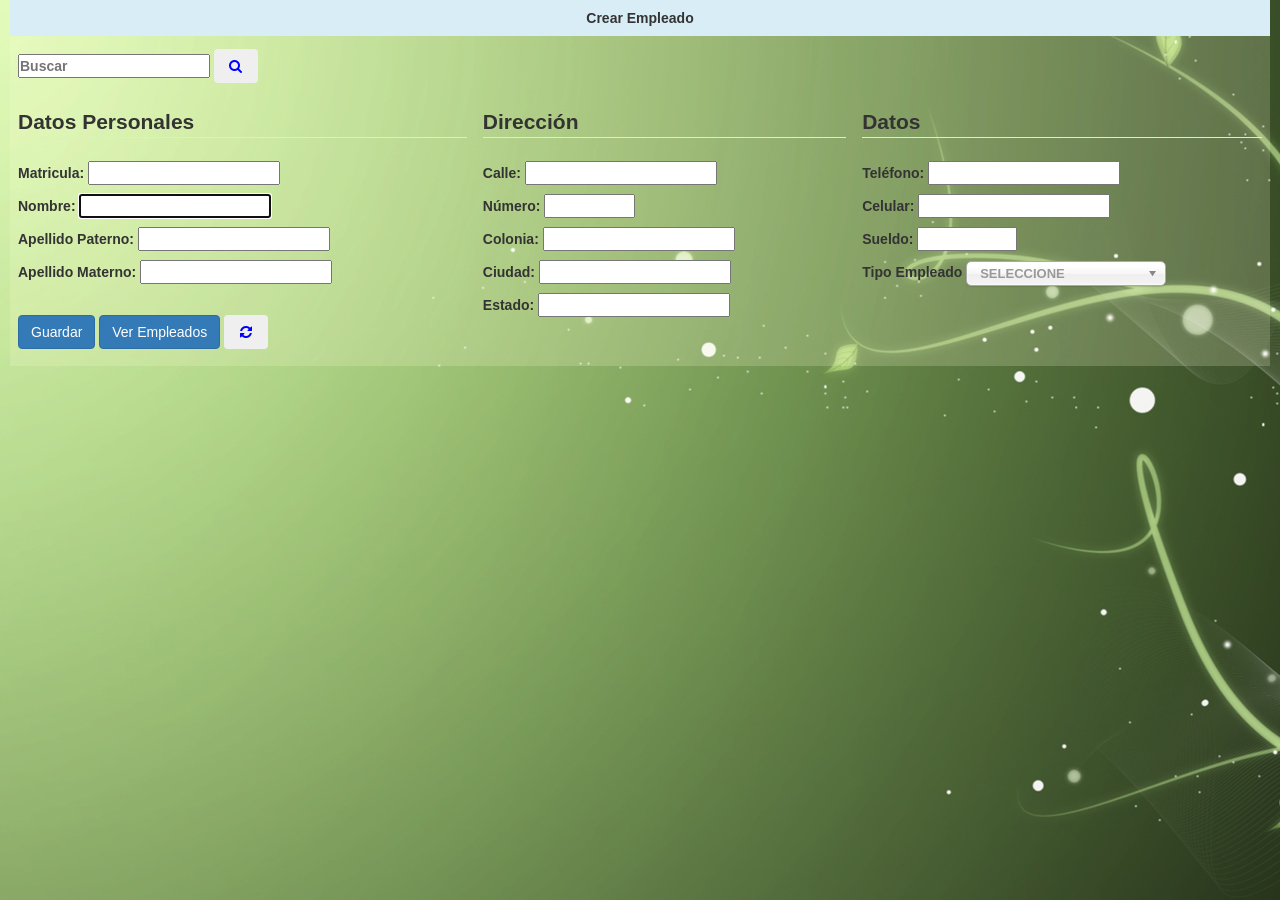
<file: pages/CrearEmpleado.html>
<!DOCTYPE html>
<html>
<head>
    <meta name="viewport" content="width=device-width, initial-scale=1.0">
	<meta charset="UTF-8">
	<title>Crear Empleado</title>

	<link rel="stylesheet" href="https://maxcdn.bootstrapcdn.com/font-awesome/4.5.0/css/font-awesome.min.css">
	<link rel="stylesheet" href="../font-awesome/css/font-awesome.css">
	<link rel="stylesheet" href="../plugins/jqueryui/jquery-ui.css">
	<link rel="stylesheet" href="../css/bootstrap.css">
	<link rel="stylesheet" href="../css/style.css">
	<link rel="stylesheet" href="../plugins/chosen/chosen.css">
</head>
<body>
<form method="post" name="empleado" id="empleado">
	<table class="table" border="0">
		<tr class="info">
			<td colspan="4"><center><strong>Crear Empleado</strong></center></td>
		</tr>
		<tr>
			<td>
				<input type="text" placeholder="Buscar" id="buscar" name="buscar">
				<button type="button" class="btn" id="btnSearch">
					<i class="fa fa-fw fa-search icon-blue"></i>
				</button>
				<div class="ui-widget" id="errorbuscar">
	          		<div class="ui-corner-all">
	            		<p>
	            			<i class="fa fa-fw fa-warning icon-red"></i><strong>ERROR: </strong>DEBE INGRESAR UN NOMBRE.
	            		</p>
	            	</div>
	         	</div>
			</td>
		</tr>
		<tr>
			<td>
				<fieldset>
					<legend>Datos Personales</legend>
					<label for="textfield">Matricula: </label>
					<input type="text" readonly="true" name="matricula" id="matricula"><br>
					<input type="hidden" id="id" name="id">
					<label for="textfield">Nombre: </label>
					<input type="text" name="nombre" id="nombre" maxlength="40" class="letras"><br>
					<div class="ui-widget" id="errornombre">
						<div class="ui-corner-all">
							<p>
								<i class="fa fa-fw fa-warning icon-red"></i>
								<strong>ERROR: </strong>DEBE INGRESAR UN NOMBRE
							</p>
						</div>
					</div>
					<label for="textfield">Apellido Paterno: </label>
					<input type="text" id="apaterno" name="apaterno" maxlength="40" class="letras"><br>
					<div class="ui-widget" id="errorapaterno">
						<div class="ui-corner-all">
							<p>
								<i class="fa fa-fw fa-warning icon-red"></i>
								<strong>ERROR: </strong>DEBE INGRESAR UN APELLIDO PATERNO
							</p>
						</div>
					</div>
					<label for="textfield">Apellido Materno: </label>
					<input type="text" class="letras" name="amaterno" id="amaterno" maxlength="40"><br>
					<div class="ui-widget" id="erroramaterno">
						<div class="ui-corner-all">
							<p>
								<i class="fa fa-fw fa-warning icon-red"></i>
								<strong>ERROR: </strong>DEBE INGRESAR UN APELLIDO MATERNO
							</p>
						</div>
					</div><br>
					<button id="btnSave" type="button" class="btn btn-primary">Guardar</button>
					<button id="btnUpdate" type="button" class="btn btn-primary">Actualizar</button>
					<button id="btnGo" type="button" class="btn btn-primary">Ver Empleados</button>
					<button id="reset" type="reset" class="btn">
						<i class="fa fa-fw fa-refresh icon-blue"></i>
					</button>
				</fieldset>
			</td>
			<td>
				<fieldset>
					<legend>Dirección</legend>
					<label for="textfield">Calle: </label>
					<input type="text" class="letras" id="calle" name="calle" maxlength="30"><br>
					<div class="ui-widget" id="errorcalle">
						<div class="ui-corner-all">
							<p>
								<i class="fa fa-fw fa-warning icon-red"></i>
								<strong>ERROR: </strong>DEBE INGRESAR UNA CALLE
							</p>
						</div>
					</div>
					<label for="textfield">Número: </label>
					<input type="text" id="num" name="num" class="is" maxlength="5"><br>
					<div class="ui-widget" id="errornum">
						<div class="ui-corner-all">
							<p>
								<i class="fa fa-fw fa-warning icon-red"></i>
								<strong>ERROR: </strong>DEBE INGRESAR UN NÚMERO
							</p>
						</div>
					</div>
					<label for="textfield">Colonia: </label>
					<input type="text" class="letras" id="col" name="col" maxlength="30"><br>
					<div class="ui-widget" id="errorcol">
						<div class="ui-corner-all">
							<p>
								<i class="fa fa-fw fa-warning icon-red"></i>
								<strong>ERROR: </strong>DEBE INGRESAR UNA COLONIA
							</p>
						</div>
					</div>
					<label for="textfield">Ciudad: </label>
					<input type="text" class="letras" id="city" name="city" maxlength="30"><br>
					<label for="textfield">Estado: </label>
					<input type="text" class="letras" id="edo" name="edo" maxlength="30"><br>
				</fieldset>
			</td>
			<td width="33%">
				<fieldset>
					<legend>Datos</legend>
					<label for="textfield">Teléfono: </label>
					<input type="tel" id="tel" name="tel" maxlength="10"><br>
					<label for="textfield">Celular: </label>
					<input type="tel" id="cel" name="cel" maxlength="10"><br>
					<div class="ui-widget" id="errorcel">
						<div class="ui-corner-all">
							<p>
								<i class="fa fa-fw fa-warning icon-red"></i>
								<strong>ERROR: </strong>DEBE INGRESAR UN CELULAR
							</p>
						</div>
					</div>
					<label for="textfield">Sueldo: </label>
                    <input class="is" id="sueldo" type="number" name="sueldo" min="0"><br>
					<div class="ui-widget" id="errorsueldo">
						<div class="ui-corner-all">
							<p>
								<i class="fa fa-fw fa-warning icon-red"></i>
								<strong>ERROR: </strong>DEBE INGRESAR UN SUELDO
							</p>
						</div>
					</div>
					<label for="textfield">Tipo Empleado</label>
					<select name="tipo" id="tipo" class="chosen">
						<option value="0">SELECCIONE</option>
						<option value="1">MESERO</option>
						<option value="2">COCINERO</option>
						<option value="3">CAJERO</option>
					</select>
					<div class="ui-widget" id="errortipo">
						<div class="ui-corner-all">
					    	<p>
					      		<i class="fa fa-fw fa-warning icon-red"></i>
					      		<strong>ERROR: </strong>DEBE SELECCIONAR UN TIPO.
					    	</p>
					  	</div>
					</div>
				</fieldset>
			</td>
		</tr>
	</table>
</form>
	<div id="carga">
		<img src="../css/img/ajax-loader2.gif">
	</div>
	<div id="error" title="Advertencia">
		<span class="fa fa-fw fa-warning icon-red"></span>
		<center><strong>Error Al Guardar Empleado.</strong></center>
	</div>
	<div id="mensajealta" title="Información Guardada">
		<span class="fa fa-fw fa-check-circle icon-blue"></span>
		<center><strong>Empleado Guardado Con Éxito.</strong></center>
	</div>
	<div id="upd" title="Información Guardada">
		<span class="fa fa-fw fa-check-circle icon-blue"></span>
		<center><strong>Empleado Actualizado Con Éxito.</strong></center>
	</div>
	<div id="existe" title="Advertencia">
		<span class="fa fa-fw fa-warning icon-red"></span>
		<center><strong>El Empleado Ya Existe.</strong></center>
	</div>
	<div id="full" title="Advertencia">
		<span class="fa fa-fw fa-info icon-red"></span>
		<center><strong>Debe Llenar Todos Los Campos.</strong></center>
	</div>
	<div id="letras" title="Advertencia">
		<span class="fa fa-fw fa-info icon-red"></span>
		<center><strong>Solo Se Permiten Letras.</strong></center>
	</div>
	<div id="noex" title="Advertencia">
		<span class="fa fa-fw fa-warning icon-red"></span>
		<center><strong>El Empleado No Existe.</strong></center>
	</div>
	<script src="../plugins/jquery.js"></script>
	<script src="../js/bootstrap/bootstrap.min.js"></script>
	<script src="../plugins/jqueryui/jquery-ui.min.js"></script>
	<script src="../js/empleado.js"></script>
	<script type="text/javascript" src="../plugins/chosen/chosen.js"></script>
</body>
</html>
</file>
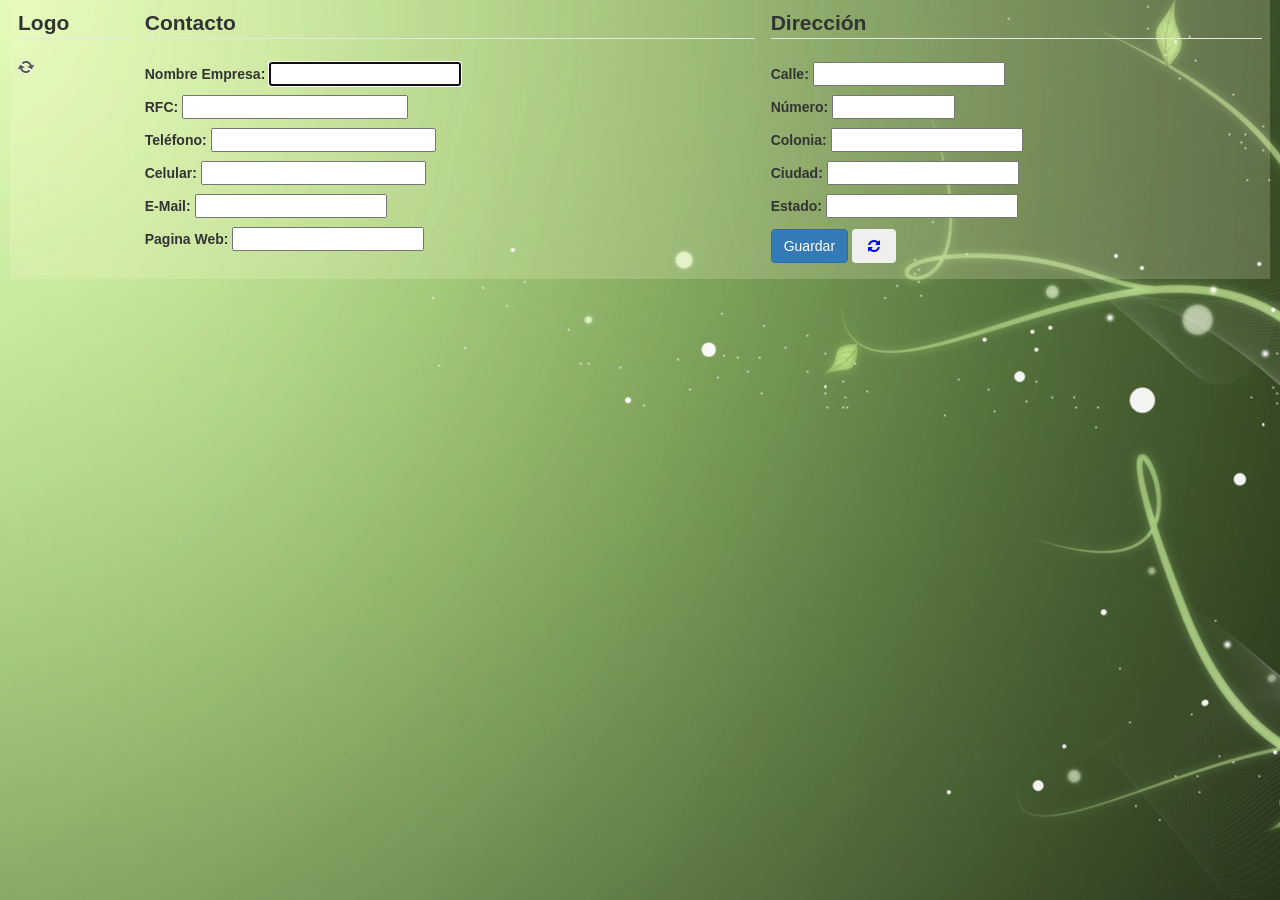
<file: pages/CrearEmpresa.html>
<!DOCTYPE html>
<html lang="en">
<head>
	<meta charset="UTF-8">
	<title>Crear Empresa</title>

	<meta name="viewport" content="width=device-width, initial-scale=1.0">
	<link rel="shortcut icon" href="../ico/favicon.ico">
	<link rel="stylesheet" href="https://maxcdn.bootstrapcdn.com/font-awesome/4.5.0/css/font-awesome.min.css">
	<link rel="stylesheet" href="../font-awesome/css/font-awesome.css">
	<link rel="stylesheet" href="../plugins/jqueryui/jquery-ui.css">
	<link rel="stylesheet" href="../css/bootstrap.css">
	<link rel="stylesheet" href="../plugins/fileinput/css/fileinput.min.css" media="all">
	<link rel="stylesheet" href="../css/style.css">

</head>
<body>
	<form method="post" id="empresa" enctype="multipart/form-data">
		<table class="table">
			<tr>
				<td>
					<fieldset>
						<legend>Logo</legend>
						<input type="file" id="imagen" name="imagen" class="file-loading">
					</fieldset>
				</td>
				<td>
					<fieldset>
						<legend>Contacto</legend>
						<label for="textfield">Nombre Empresa: </label>
						<input type="text" name="nombre" id="nombre" maxlength="30"><br>
						<div class="ui-widget" id="errornombre">
							<div class="ui-corner-all">
								<p>
									<i class="fa fa-fw fa-warning icon-red"></i>
									<strong>ERROR: </strong>DEBE INGRESAR UN NOMBRE
								</p>
							</div>
						</div>
						<label for="textfield">RFC: </label>
						<input type="text" name="rfc" id="rfc" maxlength="15" class="im"><br>
						<div class="ui-widget" id="errorrfc">
							<div class="ui-corner-all">
								<p>
									<i class="fa fa-fw fa-warning icon-red"></i>
									<strong>ERROR: </strong>DEBE RFC INCORRECTO
								</p>
							</div>
						</div>
						<label for="textfield">Teléfono: </label>
						<input type="text" name="tel" id="tel" maxlength="10" class="im"><br>
						<div class="ui-widget" id="errortel">
							<div class="ui-corner-all">
								<p>
									<i class="fa fa-fw fa-warning icon-red"></i>
									<strong>ERROR: </strong>DEBE INGRESAR UN TELÉFONO O CELULAR.
								</p>
							</div>
						</div>
						<label for="textfield">Celular: </label>
						<input type="text" name="cel" id="cel" maxlength="10" class="im"><br>
						<div class="ui-widget" id="errorlim">
							<div class="ui-corner-all">
								<p>
									<i class="fa fa-fw fa-warning icon-red"></i>
									<strong>ERROR: </strong>DEBE INGRESAR 10 DIGITOS DEL CELULAR.
								</p>
							</div>
						</div>
						<label for="textfield">E-mail: </label>
						<input type="email" name="email" id="email"><br>
						<div class="ui-widget" id="erroremail" title="Advertencia">
							<div class="ui-corner-all">
								<p>
									<i class="fa fa-fw fa-warning icon-red"></i>
									<strong>ERROR: </strong>E-MAIL NO VALIDO
								</p>
							</div>
						</div>
						<label for="textfield">Pagina Web: </label>
						<input type="url" name="web" id="web"><br>
					</fieldset>
				</td>
				<td>
					<fieldset>
						<legend>Dirección</legend>
						<label for="textfield">Calle: </label>
						<input type="text" name="calle" id="calle" maxlength="30"><br>
						<div class="ui-widget" id="errorcalle">
							<div class="ui-corner-all">
								<p>
									<i class="fa fa-fw fa-warning icon-red"></i>
									<strong>ERROR: </strong>DEBE INGRESAR UNA CALLE
								</p>
							</div>
						</div>
						<label for="textfield">Número: </label>
						<input type="text" name="num" id="num" maxlength="5" class="is"><br>
						<div class="ui-widget" id="errornum">
							<div class="ui-corner-all">
								<p>
									<i class="fa fa-fw fa-warning icon-red"></i>
									<strong>ERROR: </strong>DEBE INGRESAR UN NÚMERO
								</p>
							</div>
						</div>
						<label for="textfield">Colonia: </label>
						<input type="text" name="col" id="col" maxlength="30"><br>
						<div class="ui-widget" id="errorcol">
							<div class="ui-corner-all">
								<p>
									<i class="fa fa-fw fa-warning icon-red"></i>
									<strong>ERROR: </strong>DEBE INGRESAR UNA COLONIA
								</p>
							</div>
						</div>
						<label for="textfield">Ciudad: </label>
						<input type="text" name="city" id="city" maxlength="30" class="letras"><br>
						<div class="ui-widget" id="errorcity">
							<div class="ui-corner-all">
								<p>
									<i class="fa fa-fw fa-warning icon-red"></i>
									<strong>ERROR: </strong>DEBE INGRESAR UNA CIUDAD
								</p>
							</div>
						</div>
						<label for="textfield">Estado: </label>
						<input type="text" name="edo" id="edo" maxlength="30" class="letras"><br>
						<div class="ui-widget" id="erroredo">
							<div class="ui-corner-all">
								<p>
									<i class="fa fa-fw fa-warning icon-red"></i>
									<strong>ERROR: </strong>DEBE INGRESAR UN ESTADO
								</p>
							</div>
						</div>
						<button type="button" id="btnSave" class="btn btn-primary">Guardar</button>
						<button type="button" id="btnUpdate" class="btn btn-primary">Actualizar</button>
						<button type="button" class="btn" id="refresh">
							<i class="fa fa-fw fa-refresh icon-blue"></i>
						</button>
					</fieldset>
				</td>
			</tr>
		</table>
	</form>
	<div id="carga">
		<img src="../css/img/ajax-loader2.gif">
	</div>
	<div id="error" title="Advertencia">
		<span class="fa fa-fw fa-warning icon-red"></span>
		<center><strong>Error Al Guardar Empresa.</strong></center>
	</div>
	<div id="mensajealta" title="Información Guardada">
		<span class="fa fa-fw fa-check-circle icon-blue"></span>
		<center><strong>Empresa Guardada Con Éxito.</strong></center>
	</div>
	<div id="upd" title="Información Guardada">
		<span class="fa fa-fw fa-check-circle icon-blue"></span>
		<center><strong>Empresa Actualizada Con Éxito.</strong></center>
	</div>
	<div id="existe" title="Advertencia">
		<span class="fa fa-fw fa-info icon-red"></span>
		<center><strong>Ya Se Ha Dado Una Empresa De Alta.</strong></center>
	</div>
	<script src="../plugins/jquery.js"></script>
	<script src="../plugins/fileinput/js/fileinput.min.js"></script>
	<script src="../js/bootstrap/bootstrap.js"></script>
	<script src="../js/empresa.js"></script>
	<script src="../plugins/jqueryui/jquery-ui.min.js"></script>
	
</body>
</html>
</file>
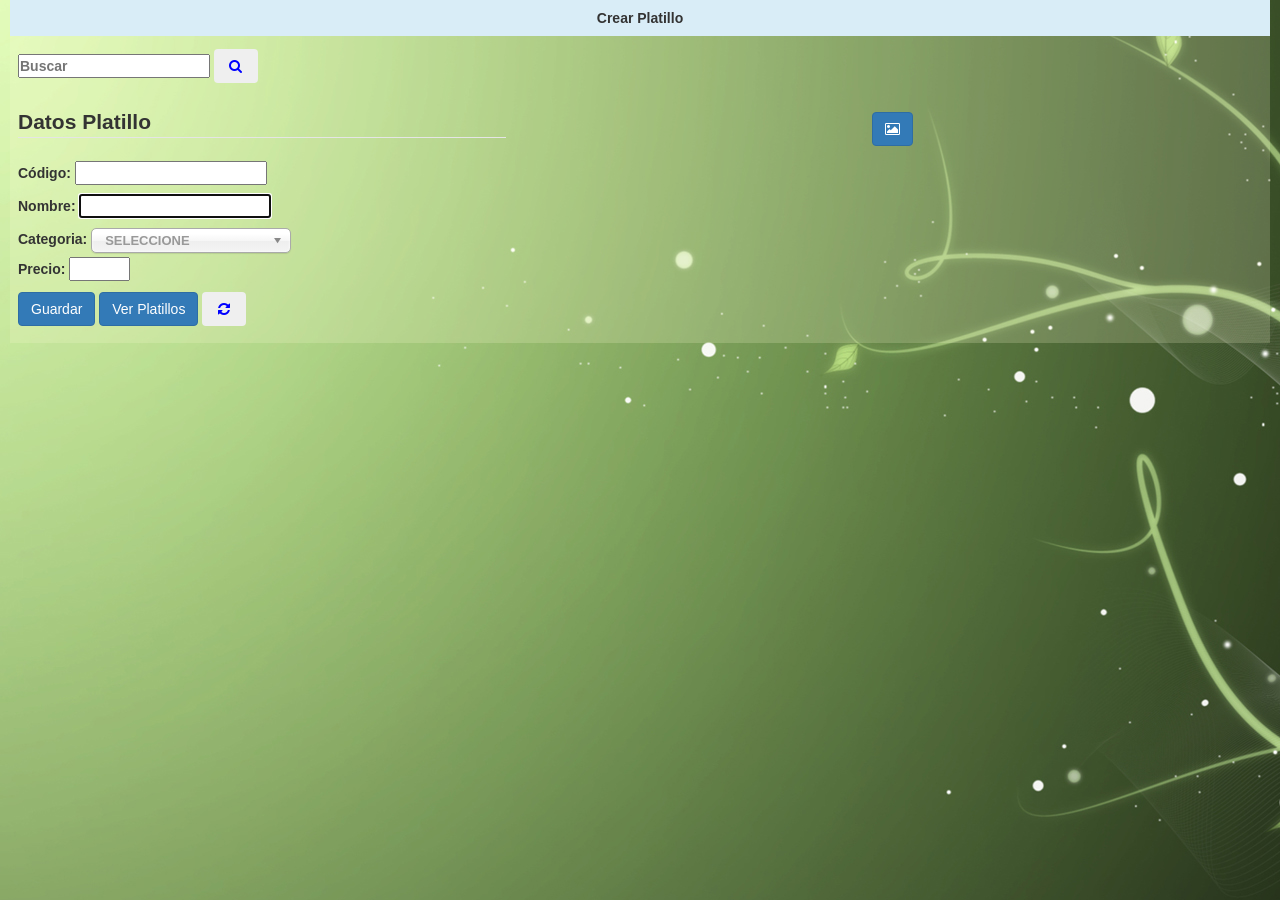
<file: pages/CrearPlatillo.html>
<!DOCTYPE html>
<html>
<head>
	<meta charset="UTF-8">
	<title>Crear Platillo</title>

	<meta name="viewport" content="width=device-width, initial-scale=1.0">
	<link rel="stylesheet" href="https://maxcdn.bootstrapcdn.com/font-awesome/4.5.0/css/font-awesome.min.css">
	<link rel="stylesheet" href="../font-awesome/css/font-awesome.css">
	<link rel="stylesheet" href="../plugins/jqueryui/jquery-ui.css">
	<link rel="stylesheet" href="../css/bootstrap.css">
	<link rel="stylesheet" href="../css/style.css">
	<link rel="stylesheet" href="../plugins/fileinput/css/fileinput.min.css" media="all">
	<link rel="stylesheet" href="../plugins/chosen/chosen.css">

</head>
<body>
	<form method="post" id="platillo">
		<table class="table">
			<tr class="info">
				<td colspan="4"><center><strong>Crear Platillo</strong></center></td>
			</tr>
			<tr>
				<td>
					<input type="text" placeholder="Buscar" id="bus" name="bus">
					<button type="button" class="btn" id="search">
						<i class="fa fa-fw fa-search icon-blue"></i>
					</button>
					<div class="ui-widget" id="errorbuscar">
		          		<div class="ui-corner-all">
		            		<p>
		            			<i class="fa fa-fw fa-warning icon-red"></i><strong>ERROR: </strong>DEBE INGRESAR UN NOMBRE.
		            		</p>
		            	</div>
		         	</div>
				</td>
			</tr>
			<tr>
				<td width="40%">
					<fieldset>
						<legend>Datos Platillo</legend>
						<label for="textfield">Código: </label>
						<input type="text" readonly="true" id="id" name="id"><br>
						<label for="textfield">Nombre: </label>
						<input type="text" id="nombre" name="nombre"><br>
						<div class="ui-widget" id="errornombre">
		          			<div class="ui-corner-all">
			            		<p>
			            			<i class="fa fa-fw fa-warning icon-red"></i><strong>ERROR: </strong>DEBE INGRESAR UN NOMBRE.
			            		</p>
			            	</div>
			         	</div>
						<label for="textfield">Categoria: </label>
						<select name="tipo" id="tipo" class="chosen">
							<option value="0">SELECCIONE</option>
							<option value="1">COMIDAS</option>
							<option value="2">BEBIDAS</option>
							<option value="3">POSTRES</option>
						</select><br>
						<div class="ui-widget" id="errorcategoria">
		          			<div class="ui-corner-all">
			            		<p>
			            			<i class="fa fa-fw fa-warning icon-red"></i><strong>ERROR: </strong>DEBE SELECCIONAR UNA CATEGORIA.
			            		</p>
			            	</div>
			         	</div>
						<label for="textfield">Precio: </label>
						<input type="number" class="ixs" id="precio" name="precio" min="0"><br>
						<div class="ui-widget" id="errorprecio">
		          			<div class="ui-corner-all">
			            		<p>
			            			<i class="fa fa-fw fa-warning icon-red"></i><strong>ERROR: </strong>DEBE INGRESAR UN PRECIO.
			            		</p>
			            	</div>
			         	</div>
						<button type="button" class="btn btn-primary" id="btnSave">Guardar</button>
						<button type="button" class="btn btn-primary" id="btnUpdate">Actualizar</button>
						<button type="button" class="btn btn-primary" id="btnGo">Ver Platillos</button>
						<button type="button" class="btn" id="reset">
							<i class="fa fa-fw fa-refresh icon-blue"></i>
						</button>
					</fieldset>
				</td>
				<td align="center">
					<fieldset>
						<input type="file" id="imagen" name="imagen" class="file-loading">
						<div class="ui-widget" id="errorimagen">
		          			<div class="ui-corner-all">
			            		<p>
			            			<i class="fa fa-fw fa-warning icon-red"></i><strong>ERROR: </strong>DEBE INGRESAR UNA IMAGEN.
			            		</p>
			            	</div>
			         	</div>
					</fieldset>
				</td>
			</tr>
		</table>
	</form>
</body>
	<div id="carga">
		<img src="../css/img/ajax-loader2.gif">
	</div>
	<div id="error" title="Advertencia">
		<span class="fa fa-fw fa-warning icon-red"></span>
		<center><strong>Error Al Guardar Platillo.</strong></center>
	</div>
	<div id="mensajealta" title="Información Guardada">
		<span class="fa fa-fw fa-check-circle icon-blue"></span>
		<center><strong>Platillo Guardado Con Éxito.</strong></center>
	</div>
	<div id="upd" title="Información Guardada">
		<span class="fa fa-fw fa-check-circle icon-blue"></span>
		<center><strong>Platillo Actualizado Con Éxito.</strong></center>
	</div>
	<div id="existe" title="Advertencia">
		<span class="fa fa-fw fa-warning icon-red"></span>
		<center><strong>El Platillo Ya Existe.</strong></center>
	</div>
	<div id="full" title="Advertencia">
		<span class="fa fa-fw fa-info icon-red"></span>
		<center><strong>Debe Llenar Todos Los Campos.</strong></center>
	</div>
	<div id="letras" title="Advertencia">
		<span class="fa fa-fw fa-info icon-red"></span>
		<center><strong>Solo Se Permiten Letras.</strong></center>
	</div>
	<script src="../plugins/jquery.js"></script>
	<script src="../js/platillo.js"></script>
	<script src="../js/bootstrap/bootstrap.min.js"></script>
	<script src="../plugins/fileinput/js/fileinput.min.js"></script>
	<script type="text/javascript" src="../plugins/chosen/chosen.js"></script>
	<script src="../plugins/jqueryui/jquery-ui.min.js"></script>
</html>
</file>
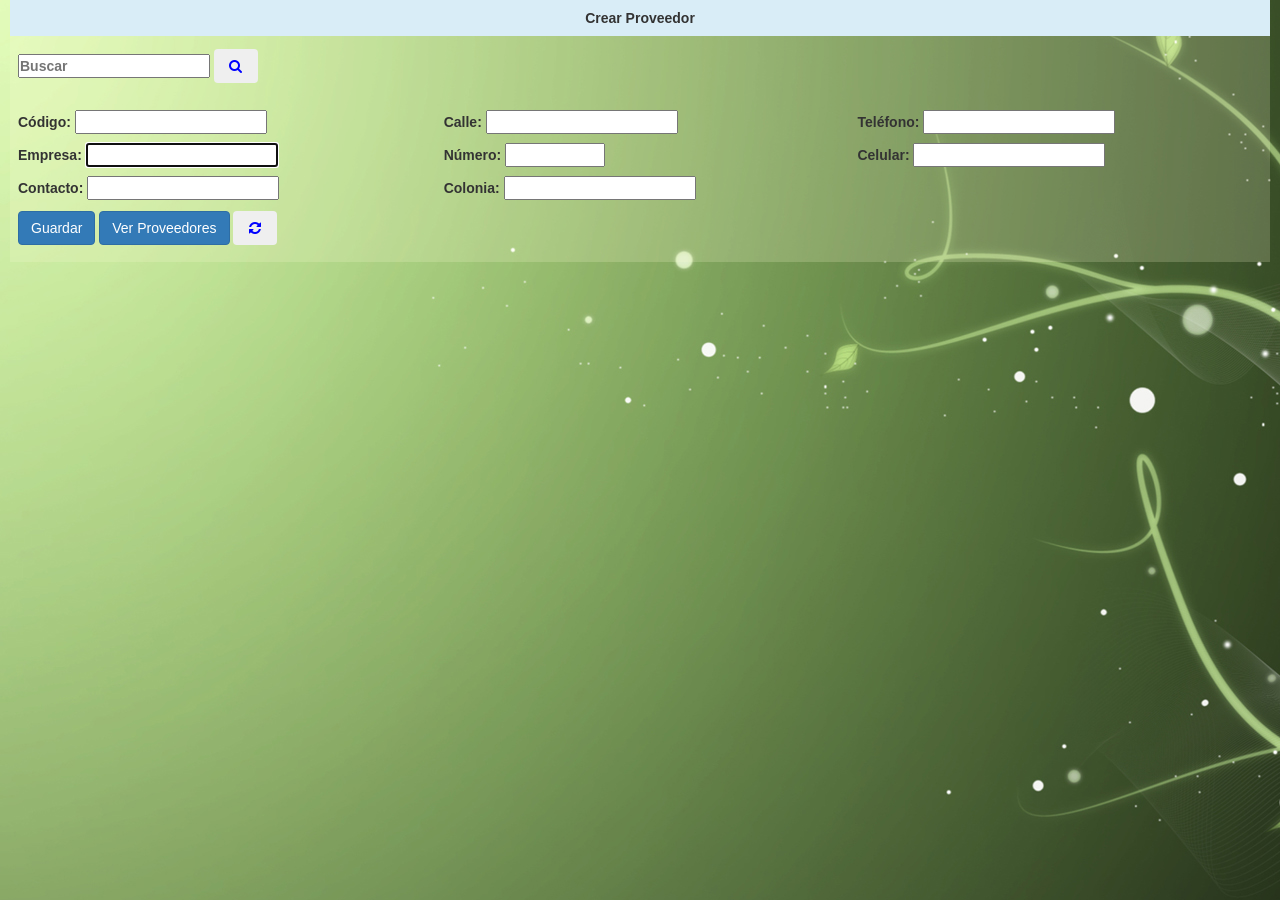
<file: pages/CrearProveedor.html>
<!DOCTYPE html>
<html>
<head>
	<meta charset="UTF-8">
	<title>Crear Proveedor</title>

  <link rel="shortcut icon" href="../ico/favicon.ico">
  <link rel="stylesheet" href="https://maxcdn.bootstrapcdn.com/font-awesome/4.5.0/css/font-awesome.min.css">
  <link rel="stylesheet" href="../font-awesome/css/font-awesome.css">
  <link rel="stylesheet" href="../plugins/jqueryui/jquery-ui.css">
  <link rel="stylesheet" href="../css/bootstrap.css">
  <link rel="stylesheet" href="../css/style.css">

</head>
<body>
	<form method="post" name="proveedor" id="proveedor">
		<table class="table">
			<tr class="info">
				<td colspan="4"><center><strong>Crear Proveedor</strong></center></td>
			</tr>
			<tr>
				<td>
					<input type="text" id="buscar" name="buscar" placeholder="Buscar">
					<button type="button" id="btnSearch" class="btn">
						<i class="fa fa-fw fa-search icon-blue"></i>
					</button>
					<div class="ui-widget" id="errorbuscar">
		          		<div class="ui-corner-all">
		            		<p>
		            			<i class="fa fa-fw fa-warning icon-red"></i><strong>ERROR: </strong>DEBE INGRESAR UN NOMBRE.
		            		</p>
		            	</div>
		         	</div>
				</td>
			</tr>
			<tr>
				<td>
					<label for="textfield">Código: </label>
					<input type="text" readonly="true" id="id" name="id"><br>
					<label for="textfield">Empresa: </label>
					<input type="text" id="empresa" name="empresa" class="letras"><br>
					<div class="ui-widget" id="errorempresa">
		          		<div class="ui-corner-all">
		            		<p>
		            			<i class="fa fa-fw fa-warning icon-red"></i><strong>ERROR: </strong>DEBE INGRESAR UN NOMBRE DE EMPRESA.
		            		</p>
		            	</div>
		         	</div>
					<label for="teextfield">Contacto: </label>
					<input type="text" id="contacto" name="contacto" class="letras"><br>
					<div class="ui-widget" id="errorcontacto">
		          		<div class="ui-corner-all">
		            		<p>
		            			<i class="fa fa-fw fa-warning icon-red"></i><strong>ERROR: </strong>DEBE INGRESAR UN CONTACTO.
		            		</p>
		            	</div>
		         	</div>
					<button type="button" id="btnSave" class="btn btn-primary">Guardar</button>
					<button type="button" id="btnUpdate" class="btn btn-primary">Actualizar</button>
					<button type="button" id="btnGo" class="btn btn-primary">Ver Proveedores</button>
					<button type="button" id="refresh" class="btn">
						<i class="fa fa-fw fa-refresh icon-blue"></i>
					</button>
				</td>
				<td>
					<label for="textfiel">Calle: </label>
					<input type="text" id="calle" name="calle" class="letras"><br>
					<label for="textfiel">Número: </label>
					<input type="number" class="is" name="num" id="num" min="0"><br>
					<label for="textfield">Colonia: </label>
					<input type="text" id="col" name="col" class="letras"><br>
				</td>
				<td>
					<label for="textfield">Teléfono: </label>
					<input type="number" id="tel" name="tel"><br>
					<label for="textfield">Celular: </label>
					<input type="number" id="cel" name="cel">
					<div class="ui-widget" id="errorcel">
		          		<div class="ui-corner-all">
		            		<p>
		            			<i class="fa fa-fw fa-warning icon-red"></i><strong>ERROR: </strong>DEBE INGRESAR UN TELÉFONO O CELULAR.
		            		</p>
		            	</div>
		         	</div>
		         	<div class="ui-widget" id="errorlim">
		          		<div class="ui-corner-all">
		            		<p>
		            			<i class="fa fa-fw fa-warning icon-red"></i><strong>ERROR: </strong>EL NÚMERO DEBE SER DE 10 DIGITOS.
		            		</p>
		            	</div>
		         	</div>
				</td>
			</tr>
		</table>
	</form>
	<div id="carga">
		<img src="../css/img/ajax-loader2.gif">
	</div>
	<div id="error" title="Advertencia">
		<span class="fa fa-fw fa-warning icon-red"></span>
		<center><strong>Error Al Guardar Proveedor.</strong></center>
	</div>
	<div id="mensajealta" title="Información Guardada">
		<span class="fa fa-fw fa-check-circle icon-blue"></span>
		<center><strong>Proveedor Guardado Con Éxito.</strong></center>
	</div>
	<div id="upd" title="Información Guardada">
		<span class="fa fa-fw fa-check-circle icon-blue"></span>
		<center><strong>Proveedor Actualizado Con Éxito.</strong></center>
	</div>
	<div id="existe" title="Advertencia">
		<span class="fa fa-fw fa-warning icon-red"></span>
		<center><strong>El Proveedor Ya Existe.</strong></center>
	</div>
	<div id="full" title="Advertencia">
		<span class="fa fa-fw fa-info icon-red"></span>
		<center><strong>Debe Llenar Todos Los Campos.</strong></center>
	</div>
	<div id="letras" title="Advertencia">
		<span class="fa fa-fw fa-info icon-red"></span>
		<center><strong>Solo Se Permiten Letras.</strong></center>
	</div>
	<script src="../plugins/jquery.js"></script>
	<script src="../js/proveedor.js"></script>
	<script src="../plugins/jqueryui/jquery-ui.min.js"></script>
</body>
</html>
</file>
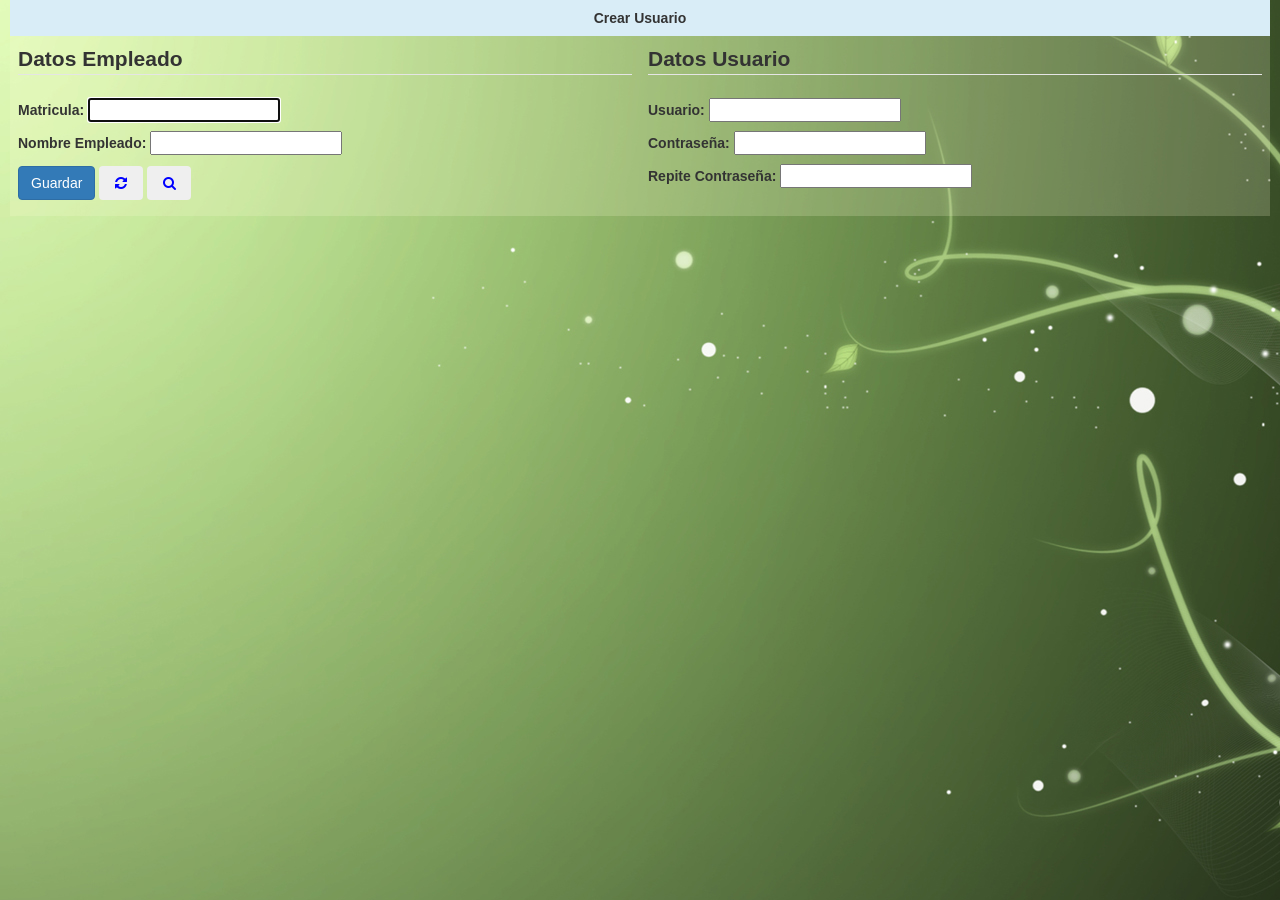
<file: pages/CrearUsuario.html>
<!DOCTYPE html>
<html>
<head>
	<meta charset="UTF-8">
	<title>Crear Usuario</title>

	<meta name="viewport" content="width=device-width, initial-scale=1.0">
	<link rel="stylesheet" href="https://maxcdn.bootstrapcdn.com/font-awesome/4.5.0/css/font-awesome.min.css">
	<link rel="stylesheet" href="../font-awesome/css/font-awesome.css">
	<link rel="stylesheet" href="../plugins/jqueryui/jquery-ui.css">
	<link rel="stylesheet" href="../css/bootstrap.css">
	<link rel="stylesheet" href="../css/style.css">

</head>
<body>
	<form method="post" name="usuario" id="usuario">
		<table class="table" border="0">
			<tr class="info">
				<td colspan="4"><center><strong>Crear Usuario</strong></center></td>
			</tr>
			<tr>
				<td>
					<fieldset>
						<legend>Datos Empleado</legend>
						<label for="textfield">Matricula: </label>
						<input type="text" name="id" id="id" maxlength="20"><br>
						<div class="ui-widget" id="errormat">
							<div class="ui-corner-all">
								<p>
									<i class="fa fa-fw fa-warning icon-red"></i><strong>ERROR: </strong>MATRICULA INCORRECTA.
								</p>
							</div>
						</div>
						<label for="textfield">Nombre Empleado: </label>
						<input type="text" id="nombre" name="nombre" readonly="true"><br>
						<button class="btn btn-primary" id="btnSave">Guardar</button>
						<button class="btn btn-primary" id="btnUpdate">Actualizar</button>
						<button class="btn" id="refresh">
							<i class="fa fa-fw fa-refresh icon-blue"></i>
						</button>
						<button class="btn" id="search">
							<i class="fa fa-fw fa-search icon-blue"></i>
						</button>
					</fieldset>
				</td>
				<td>
					<fieldset>
						<legend>Datos Usuario</legend>
						<label for="textfield">Usuario: </label>
						<input type="text" id="username" name="username"><br>
						<div class="ui-widget" id="nodisp">
							<div class="ui-corner-all">
								<p>
									<i class="fa fa-fw fa-warning icon-red"></i><strong>ERROR: </strong>USUARIO NO DISPONIBLE.
								</p>
							</div>
						</div>
						<div class="ui-widget" id="disp">
							<div class="ui-corner-all">
								<p>
									<i class="fa fa-fw fa-check-circle icon-blue"></i><strong>ERROR: </strong>USUARIO DISPONIBLE.
								</p>
							</div>
						</div>
						<div class="ui-widget" id="erroruser">
							<div class="ui-corner-all">
								<p>
									<i class="fa fa-fw fa-warning icon-red"></i><strong>ERROR: </strong>DEBE INGRESAR UN USUARIO.
								</p>
							</div>
						</div>
						<label for="textfield">Contraseña: </label>
						<input type="password" id="password" name="password" maxlength="15"><br>
						<div class="ui-widget" id="errorpass">
							<div class="ui-corner-all">
								<p>
									<i class="fa fa-fw fa-warning icon-red"></i><strong>ERROR: </strong>DEBE INGRESAR UNA CONTRASEÑA.
								</p>
							</div>
						</div>
						<label for="textfield">Repite Contraseña: </label>
						<input type="password" id="repite" name="repite" maxlength="15">
						<div class="ui-widget" id="errornc">
							<div class="ui-corner-all">
								<p>
									<i class="fa fa-fw fa-warning icon-red"></i><strong>ERROR: </strong>LAS CONTRAEÑAS NO COINCIDEN.
								</p>
							</div>
						</div>
						<div class="ui-widget" id="errorrepite">
							<div class="ui-corner-all">
								<p>
									<i class="fa fa-fw fa-warning icon-red"></i><strong>ERROR: </strong>DEBE REPETIR LA CONTRASEÑA.
								</p>
							</div>
						</div>
					</fieldset>
				</td>
			</tr>
		</table>
	</form>
	<div id="error" title="Advertencia">
		<span class="fa fa-fw fa-warning icon-red"></span>
		<center><strong>Error Al Guardar Usuario.</strong></center>
	</div>
	<div id="mensajealta" title="Información Guardada">
		<span class="fa fa-fw fa-check-circle icon-blue"></span>
		<center><strong>Usuario Guardado Con Éxito.</strong></center>
	</div>
	<div id="upd" title="Información Guardada">
		<span class="fa fa-fw fa-check-circle icon-blue"></span>
		<center><strong>Usuario Actualizado Con Éxito.</strong></center>
	</div>
	<div id="existe" title="Advertencia">
		<span class="fa fa-fw fa-warning icon-red"></span>
		<center><strong>El Usuario Ya Existe.</strong></center>
	</div>
	<div id="full" title="Advertencia">
		<span class="fa fa-fw fa-info icon-red"></span>
		<center><strong>Debe Llenar Todos Los Campos.</strong></center>
	</div>
	<div id="letras" title="Advertencia">
		<span class="fa fa-fw fa-info icon-red"></span>
		<center><strong>Solo Se Permiten Letras.</strong></center>
	</div>
	<script src="../plugins/jquery.js"></script>
	<script src="../js/usuario.js"></script>
	<script src="../plugins/jqueryui/jquery-ui.min.js"></script>
</body>
</html>
</file>
<file: css/style.css>
* {
	margin: 0;
	padding: 0;
}
html {
	margin: 0px;
	padding: 0px;
	font-size: 16px;
	font-family: sans-serif, arial, helvetica;
	text-transform: capitalize;
}
body {
	margin-left: 10px;
	margin-right: 10px;
	position: relative;
	font-size: 14px;
	background-image: url(img/fondo5.jpg);
	background-color: rgba(250,250,210,0.5);
	background-repeat: repeat;
}
 /*td img {
	max-height: 100%;
	max-width: 100%;
	height: 200px;
	width: 300px;
	box-shadow: 0px 0px 50px 0px rgba(0, 0, 0, 0.8);
	overflow: hidden;
}*/

figure img {
	max-height: 100%;
	max-width: 100%;
	height: 200px;
	width: 300px;
	border: 5px red dotted;
	box-shadow: 0px 0px 50px 0px rgba(0, 0, 0, 0.8);
	overflow: hidden;
	border-radius: 20%;	
	background-size: cover;
}
iframe {
	width: 100%;
	height: 580px;
	padding-top: 0px;
	margin-top: 0px;
	margin-bottom: 10px;
}

@media(max-width: 768px) {
    body {
    	font-size: 12px;
        margin-top: 0px;
    }
	.navbar-nav {
		width: 100%;
		text-align: center;
	}
	.navbar-nav > li {
		float: left;
		display: block;
    	position: absolute;
		margin-top: 0;
	}
	.navbar-nav > li.navbar-right {
		float: right !important;
	}
}

input {
	margin-bottom: 5px;
	text-transform: capitalize;
}
label {
	margin-top: 5px;
	margin-bottom: 5px;
}
nav {
	width: 100%;
	margin: 10px 0;
	padding: 4px;
}
table {
	margin-top: 0px;
	font-weight: bold;
	margin: 0 auto;
	background-color: rgba(250,250,210,0.2);
}
thead {
	text-align: center;
	/*background:#009900;*/
	background-color: rgba(0,153,0,0.8);
	color: white;
}
table td input {
	margin-bottom: 6px;
}
select {
	width: 200px;
}
span {
	float: left;
	margin-left: 5px;
	margin-right: .3em;
}
#rfc {
	text-transform: uppercase;
}
#email,#password,#username {
	text-transform: none;
}
#carga {
	display: none;
	margin-left: auto;
	margin-right: auto;
	border: none;
	position: absolute;
	left: 50%;
	top: 50%;
}

.icon-blue {
	color: blue;
}
.icon-red {
	color: red;
}
.icon-white {
	color: white;
}

.ixs {
	width: 12.5%
}
.is {
	width: 25%;
}
.im {
	width: 37%;
}
.ilg {
  width: 50%;
}

.btn {
	margin-top: 5px;
	cursor: pointer;
	text-align: center;
	margin-bottom: .6em;
}
#ventana {
	width: 300px; 
	height: 350px; 
	background: rgba(0,0,0,.3);
	display:none;
}
.ventana {
	display: none;
	font-family: Arial, Helvetica, sans-serif;
	color: #808080;
	line-height: 28px;
	font-size: 15px;
	text-align: justify;
}
	/*Formulario inicio*/
.form-signin input[type="text"] {
    border-bottom-left-radius: 0;
    border-bottom-right-radius: 0;
}
.form-signin input[type="password"] {
    border-top-left-radius: 0;
    border-top-right-radius: 0;
}
.form-signin .form-control {
    position: relative;
    font-size: 16px;
    font-family: 'Open Sans', Arial, Helvetica, sans-serif;
    height: auto;
    padding: 10px;
    -webkit-box-sizing: border-box;
    -moz-box-sizing: border-box;
    box-sizing: border-box;
}
.vertical-offset-100 {
    padding-top: 100px;
}
.img-responsive {
	display: block;
	max-width: 100%;
	height: auto;
	margin: auto;
}
.panel {
	margin-bottom: 20px;
	background-color: rgba(255, 255, 255, 0.75);
	border: 1px solid transparent;
	border-radius: 4px;
	-webkit-box-shadow: 0 1px 1px rgba(0, 0, 0, .05);
	box-shadow: 0 1px 1px rgba(0, 0, 0, .05);
}
/* main menu styles */
#nav,#nav ul {
	font-family: verdana;
	list-style: none;
	margin: 0;
	padding: 0;
	position: relative;
}
#nav {
	height: 100%;
	left: 0;
	top: 2px;
}
#nav li {
	float: left;
	position: relative;
	display: inline;
}
#nav li a {
	background: url(img/bg-menu.png) no-repeat center top;
	color: #fff;
	display: block;
	float: left;
	font-size: 14px;
	height: 51px;
	line-height: 40px;
	padding: 0 10px;
	position: relative;
	text-decoration: none;
}
#nav li:first-child a {
	padding-left: 15px;
}
#nav li ul li:first-child a {
	background-image: none;
	padding-left: 10px;
}

#nav ul {
	background: #009900;
	height: auto;
	padding: 10px 0;
	position: absolute;
	top: 47px;
	width: 180px;
	
	border-radius: 8px; /*some css3*/
	-moz-border-radius: 8px;
	-webkit-border-radius: 8px;
	box-shadow: 2px 2px 3px rgba(0, 0, 0, 0.5);
	-moz-box-shadow: 2px 2px 3px rgba(0, 0, 0, 0.5);
	-webkit-box-shadow: 2px 2px 3px rgba(0, 0, 0, 0.5);
}
#nav ul li {
	width: 180px;
}
#nav ul li a {
	background: transparent;
	height: 20px;
	line-height: 20px;
	width: 160px;
}
#nav a:hover,#nav li:hover > a {
	color: #99ff33;
}
</file>
<file: plugins/fileinput/css/fileinput.css>
/*!
 * @copyright Copyright &copy; Kartik Visweswaran, Krajee.com, 2014 - 2015
 * @package bootstrap-fileinput
 * @version 4.3.1
 *
 * File input styling for Bootstrap 3.0
 * Built for Yii Framework 2.0
 * Author: Kartik Visweswaran
 * Year: 2015
 * For more Yii related demos visit http://demos.krajee.com
 */
.file-loading {
    top: 0;
    right: 0;
    width: 25px;
    height: 25px;
    font-size: 999px;
    text-align: right;
    color: #fff;
    background: transparent url('../img/loading.gif') top left no-repeat;
    border: none;
}

.file-object {
    margin: 0 0 -5px 0;
    padding: 0;
}

.btn-file {
    position: relative;
    overflow: hidden;
}

.btn-file input[type=file] {
    position: absolute;
    top: 0;
    right: 0;
    min-width: 100%;
    min-height: 100%;
    text-align: right;
    opacity: 0;
    background: none repeat scroll 0 0 transparent;
    cursor: inherit;
    display: block;
}

.file-caption-name {
    display: inline-block;
    overflow: hidden;
    height: 20px;
    word-break: break-all;
}

.input-group-lg .file-caption-name {
    height: 25px;
}

.file-preview-detail-modal {
    text-align: left;
}

.file-error-message {
    color: #a94442;
    background-color: #f2dede;
    margin: 5px;
    border: 1px solid #ebccd1;
    border-radius: 4px;
    padding: 15px;
}

.file-error-message pre, .file-error-message ul {
    margin: 0;
    text-align: left;
}

.file-error-message pre {
    margin: 5px 0;
}

.file-caption-disabled {
    background-color: #EEEEEE;
    cursor: not-allowed;
    opacity: 1;
}

.file-preview {
    border-radius: 5px;
    border: 1px solid #ddd;
    padding: 5px;
    width: 100%;
    margin-bottom: 5px;
}

.file-preview-frame {
    display: table;
    margin: 8px;
    height: 160px;
    border: 1px solid #ddd;
    box-shadow: 1px 1px 5px 0 #a2958a;
    padding: 6px;
    float: left;
    text-align: center;
    vertical-align: middle;
}

.file-preview-frame:not(.file-preview-error):hover {
    box-shadow: 3px 3px 5px 0 #333;
}

.file-preview-image {
    height: 160px;
    vertical-align: middle;
}

.file-preview-text {
    text-align: left;
    width: 160px;
    margin-bottom: 2px;
    color: #428bca;
    background: #fff;
    overflow-x: hidden;
}

.file-preview-other {
    display: table-cell;
    text-align: center;
    vertical-align: middle;
    width: 160px;
    height: 160px;
    border: 2px solid #999;
    border-radius: 30px;
}

.file-preview-other:hover {
    opacity: 0.8;
}

.file-actions, .file-other-error {
    text-align: left;
}

.file-icon-lg {
    font-size: 1.2em;
}

.file-icon-2x {
    font-size: 2.4em;
}

.file-icon-4x {
    font-size: 4.8em;
}

.file-input-new .file-preview, .file-input-new .close, .file-input-new .glyphicon-file,
.file-input-new .fileinput-remove-button, .file-input-new .fileinput-upload-button,
.file-input-ajax-new .fileinput-remove-button, .file-input-ajax-new .fileinput-upload-button {
    display: none;
}

.file-thumb-loading {
    background: transparent url('../img/loading.gif') no-repeat scroll center center content-box !important;
}

.file-actions {
    margin-top: 15px;
}

.file-footer-buttons {
    float: right;
}

.file-upload-indicator {
    padding-top: 2px;
    cursor: default;
    opacity: 0.8;
    width: 60%;
}

.file-upload-indicator:hover {
    font-weight: bold;
    opacity: 1;
}

.file-footer-caption {
    display: block;
    white-space: nowrap;
    overflow: hidden;
    text-overflow: ellipsis;
    width: 160px;
    text-align: center;
    padding-top: 4px;
    font-size: 11px;
    color: #777;
    margin: 5px auto 10px auto;
}

.file-preview-error {
    opacity: 0.65;
    box-shadow: none;
}

.file-preview-frame:not(.file-preview-error) .file-footer-caption:hover {
    color: #000;
}

.file-drop-zone {
    border: 1px dashed #aaa;
    border-radius: 4px;
    height: 100%;
    text-align: center;
    vertical-align: middle;
    margin: 12px 15px 12px 12px;
    padding: 5px;
}

.file-drop-zone-title {
    color: #aaa;
    font-size: 40px;
    padding: 85px 10px;
}

.file-highlighted {
    border: 2px dashed #999 !important;
    background-color: #f0f0f0;
}

.file-uploading {
    background: url('../img/loading-sm.gif') no-repeat center bottom 10px;
    opacity: 0.65;
}

.file-thumb-progress .progress, .file-thumb-progress .progress-bar {
    height: 10px;
    font-size: 9px;
    line-height: 10px;
}

.file-thumbnail-footer {
    position: relative;
}

.file-thumb-progress {
    position: absolute;
    top: 22px;
    left: 0;
    right: 0;
}

/* IE 10 fix */
.btn-file ::-ms-browse {
    width:100%;
    height:100%;
}
</file>
<file: plugins/fileinput/css/fileinput.min.css>
/*!
 * @copyright Copyright &copy; Kartik Visweswaran, Krajee.com, 2014 - 2015
 * @package bootstrap-fileinput
 * @version 4.3.1
 *
 * File input styling for Bootstrap 3.0
 * Built for Yii Framework 2.0
 * Author: Kartik Visweswaran
 * Year: 2015
 * For more Yii related demos visit http://demos.krajee.com
 */.file-preview-frame,.file-preview-image,.file-preview-other{height:160px;vertical-align:middle}.file-loading{top:0;right:0;width:25px;height:25px;font-size:999px;text-align:right;color:#fff;background:url(../img/loading.gif)top left no-repeat;border:none}.file-object{margin:0 0 -5px;padding:0}.btn-file{position:relative;overflow:hidden}.btn-file input[type=file]{position:absolute;top:0;right:0;min-width:100%;min-height:100%;text-align:right;opacity:0;background:0 0;cursor:inherit;display:block}.file-caption-name{display:inline-block;overflow:hidden;height:20px;word-break:break-all}.input-group-lg .file-caption-name{height:25px}.file-preview-detail-modal{text-align:left}.file-error-message{color:#a94442;background-color:#f2dede;margin:5px;border:1px solid #ebccd1;border-radius:4px;padding:15px}.file-error-message pre,.file-error-message ul{margin:0;text-align:left}.file-error-message pre{margin:5px 0}.file-caption-disabled{background-color:#EEE;cursor:not-allowed;opacity:1}.file-preview{border-radius:5px;border:1px solid #ddd;padding:5px;width:100%;margin-bottom:5px}.file-preview-frame{display:table;margin:8px;border:1px solid #ddd;box-shadow:1px 1px 5px 0 #a2958a;padding:6px;float:left;text-align:center}.file-preview-frame:not(.file-preview-error):hover{box-shadow:3px 3px 5px 0 #333}.file-preview-text{text-align:left;width:160px;margin-bottom:2px;color:#428bca;background:#fff;overflow-x:hidden}.file-preview-other{display:table-cell;text-align:center;width:160px;border:2px solid #999;border-radius:30px}.file-preview-other:hover{opacity:.8}.file-actions,.file-other-error{text-align:left}.file-icon-lg{font-size:1.2em}.file-icon-2x{font-size:2.4em}.file-icon-4x{font-size:4.8em}.file-input-ajax-new .fileinput-remove-button,.file-input-ajax-new .fileinput-upload-button,.file-input-new .close,.file-input-new .file-preview,.file-input-new .fileinput-remove-button,.file-input-new .fileinput-upload-button,.file-input-new .glyphicon-file{display:none}.file-thumb-loading{background:url(../img/loading.gif)center center no-repeat content-box!important}.file-actions{margin-top:15px}.file-footer-buttons{float:right}.file-upload-indicator{padding-top:2px;cursor:default;opacity:.8;width:60%}.file-upload-indicator:hover{font-weight:700;opacity:1}.file-footer-caption{display:block;white-space:nowrap;overflow:hidden;text-overflow:ellipsis;width:160px;text-align:center;padding-top:4px;font-size:11px;color:#777;margin:5px auto 10px}.file-preview-error{opacity:.65;box-shadow:none}.file-preview-frame:not(.file-preview-error) .file-footer-caption:hover{color:#000}.file-drop-zone{border:1px dashed #aaa;border-radius:4px;height:100%;text-align:center;vertical-align:middle;margin:12px 15px 12px 12px;padding:5px}.file-drop-zone-title{color:#aaa;font-size:40px;padding:85px 10px}.file-highlighted{border:2px dashed #999!important;background-color:#f0f0f0}.file-uploading{background:url(../img/loading-sm.gif)center bottom 10px no-repeat;opacity:.65}.file-thumb-progress .progress,.file-thumb-progress .progress-bar{height:10px;font-size:9px;line-height:10px}.file-thumbnail-footer{position:relative}.file-thumb-progress{position:absolute;top:22px;left:0;right:0}.btn-file ::-ms-browse{width:100%;height:100%}
</file>
